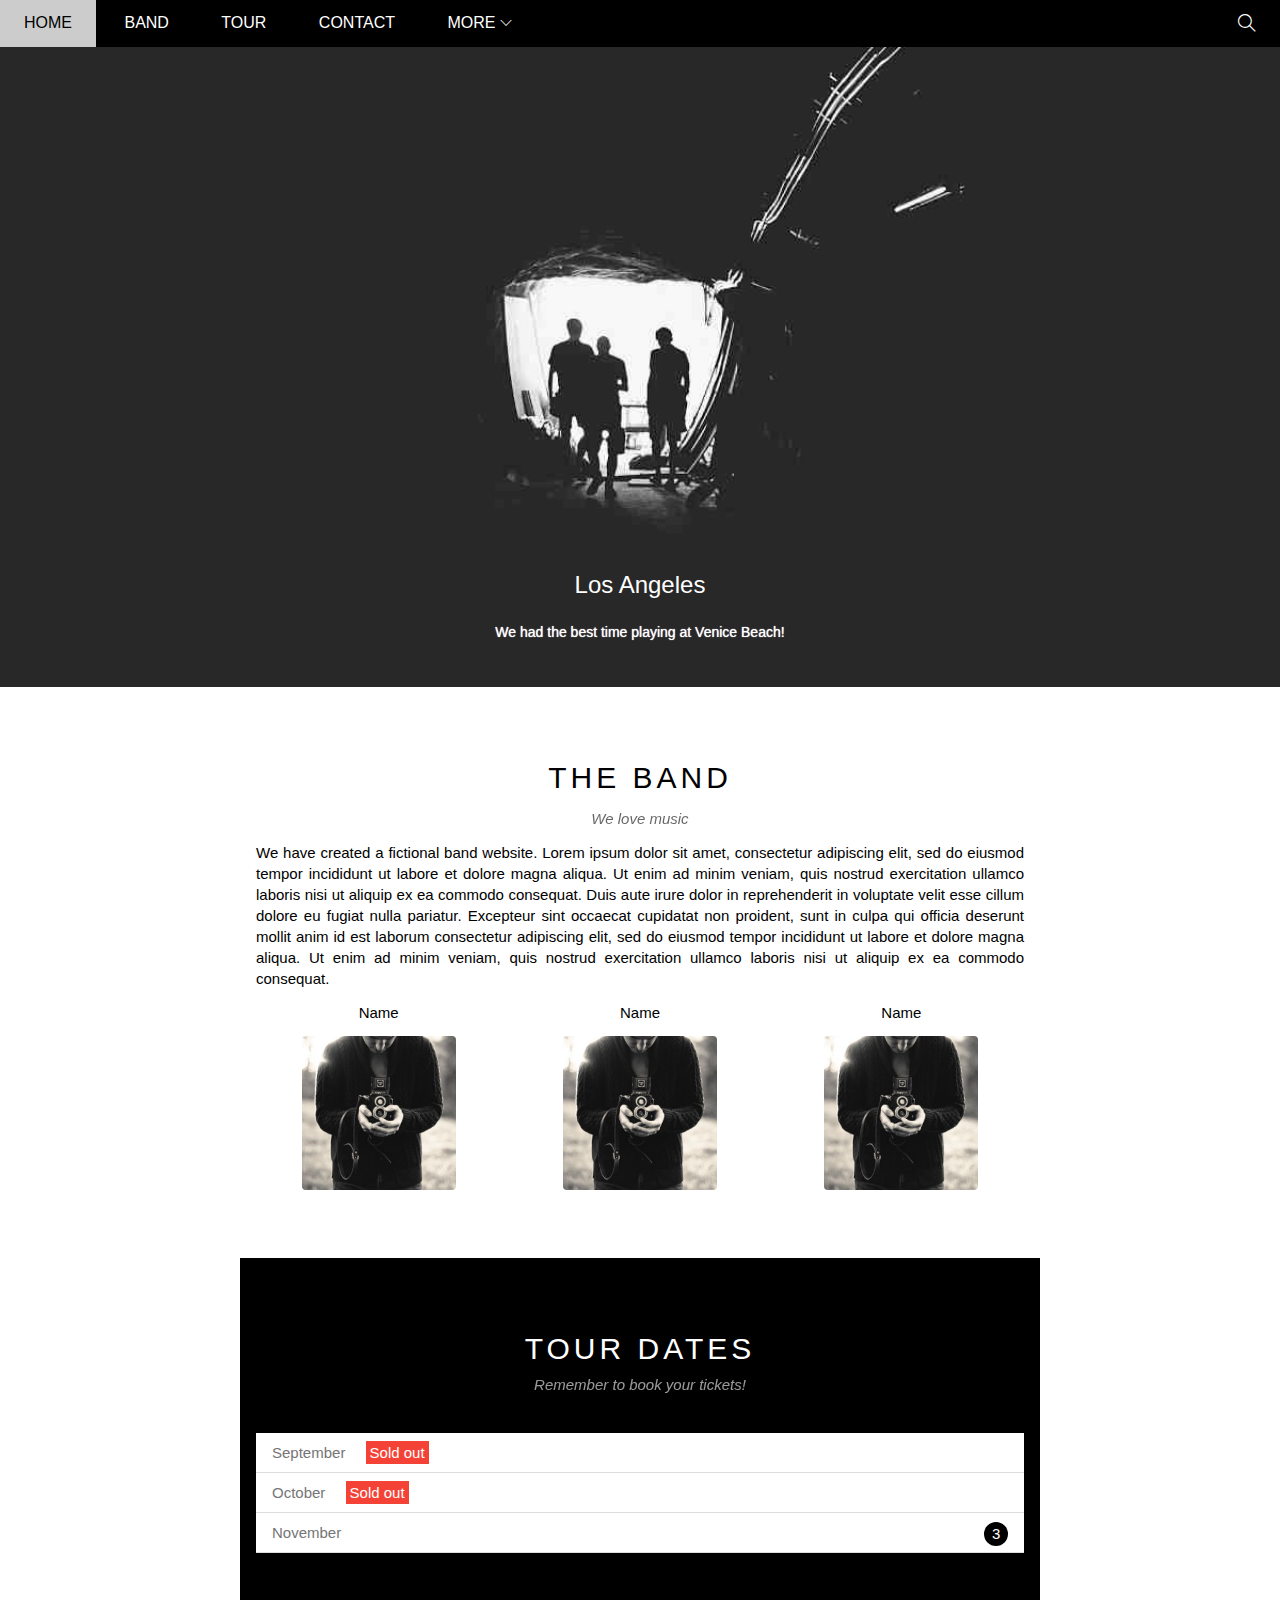
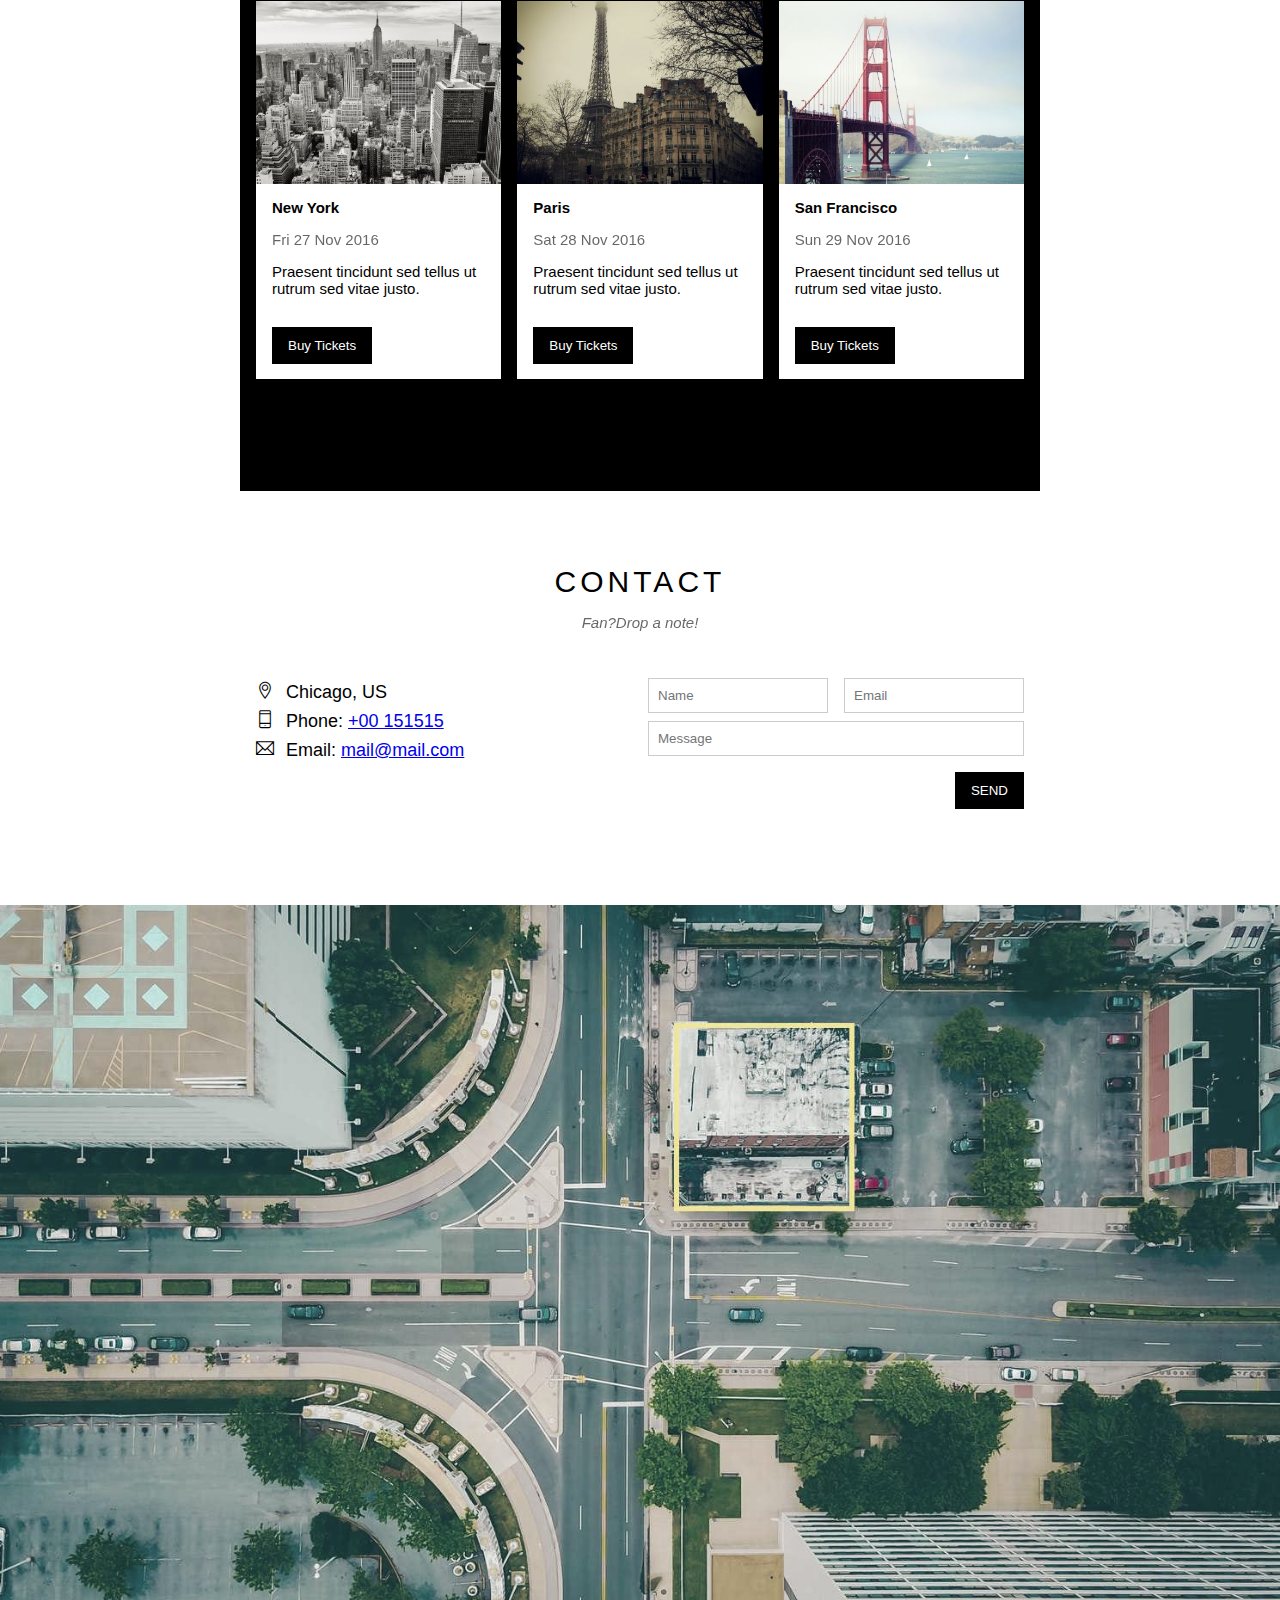
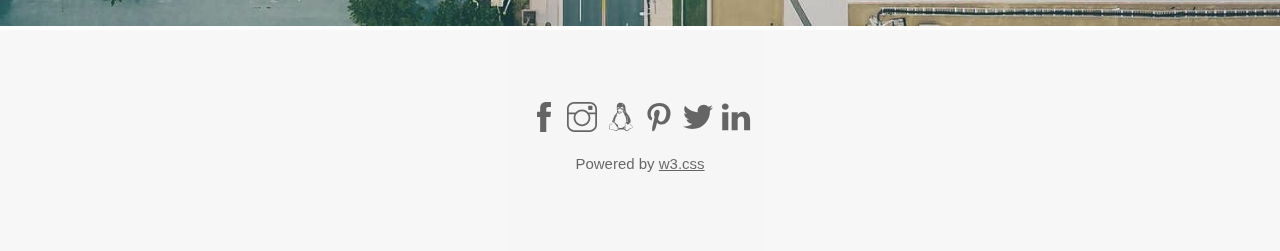
<file: index.html>
<!DOCTYPE html>
<html lang="en">
<head>
    <meta charset="UTF-8">
    <meta name="viewport" content="width=device-width, initial-scale=1.0">
    <title>The band</title>
    
    <link rel="icon" href="./assets/img/iconweb.png" type="image/x-icon" />
    <link rel="stylesheet" href="./assets/css/style.css">
    <link rel="stylesheet" href="./assets/css/responsive.css">
    <link rel="stylesheet" href="./assets/font/themify-icons/themify-icons.css">
</head>
<body>
    <div id="main">
        <div id="header">
            <!-- BEGIN NAV -->
            <ul id="nav">
                <li><a href="#">Home</a></li>
                <li><a href="#band">Band</a></li>
                <li><a href="#tour">Tour</a></li>
                <li><a href="#contact">Contact</a></li>
                <li>
                    <a href="#">
                            More <!-- mũi tên cạnh more nên để đây  -->
                        <i class="ti-angle-down"></i>    
                    </a>
                    <ul id="subnav">
                        <li><a href="#">Merchandise</a></li>
                        <li><a href="#">Extras</a></li>
                        <li><a href="#">Media</a></li>
                    </ul>
                </li>
            </ul>
            <!-- END NAV -->

            <!-- MOBILE MENU BUTTON -->
                <div class="mobile-menu-search">
                    <i id="mobile-menu" class="ti-menu"></i>
                </div>

            <!-- SEARCH BUTTON -->
                <div class="search-btn">
                    <i class="ti-search"></i>
                </div>

                


        </div>
        
        <div id="slider">
            <div class="text-content">
                <h2 class="text-heading">Los Angeles</h2>
                <div class="text-des">We had the best time playing at Venice Beach!</div>
            </div>

        </div>

        <div id="content">
            <!-- ABOUT SECTION -->
            <div id="band" class="content-section">
                <h2 class="section-heading">THE BAND</h2>
                <p class="magin15 section-subheading">We love music</p>
                <p class="magin15 about-text">We have created a fictional band website. Lorem ipsum dolor sit amet, consectetur adipiscing elit, sed do eiusmod tempor incididunt ut labore et dolore magna aliqua. Ut enim ad minim veniam, quis nostrud exercitation ullamco laboris nisi ut aliquip ex ea commodo consequat. Duis aute irure dolor in reprehenderit in voluptate velit esse cillum dolore eu fugiat nulla pariatur. Excepteur sint occaecat cupidatat non proident, sunt in culpa qui officia deserunt mollit anim id est laborum consectetur adipiscing elit, sed do eiusmod tempor incididunt ut labore et dolore magna aliqua. Ut enim ad minim veniam, quis nostrud exercitation ullamco laboris nisi ut aliquip ex ea commodo consequat.</p>

                <!-- member list -->
                <div class="row members-list">
                    <!-- member 1 -->
                    <div class="col col-third s-col-full text-center">
                        <p class="member-name">Name</p>  
                        <img src="./assets/img/band/member1.jpg" alt="" class="member-img">                     
                    </div>
                    <!-- member 2 -->
                    <div class="col col-third s-col-full text-center">
                        <p class="member-name">Name</p>  
                        <img src="./assets/img/band/member1.jpg" alt="" class="member-img">                     
                    </div>
                    <!-- member 3 -->
                    <div class="col col-third s-col-full text-center">
                        <p class="member-name">Name</p>  
                        <img src="./assets/img/band/member1.jpg" alt="" class="member-img">                     
                    </div>
                </div>
            </div>

            <!-- TOUR SECTION -->
            <div id="tour" class="tour-section"> <!-- SỬA -->
                <div class="tour-content-section">
                    <h2 class="section-heading text-while">TOUR DATES</h2>
                    <p class="section-subheading text-while">Remember to book your tickets!</p>
                    <!-- Tickets -->
                    <ul class="tickets-list">
                        <li>September <span class="sold-out">Sold out</span></li>
                        <li>October  <span class="sold-out">Sold out</span></li>
                        <li>November <span class="quantily">3</span></li>
                    </ul>
                    <!-- Place -->
                    <div class="row places-list">
                        <!-- PLACE 1 -->
                        <div class="col col-third s-col-full magin-top16 ">
                        <img src="./assets/img/place/place1.jpg" alt="New York" class="place-img">
                            <div class="text-font-size place-body">
                                <h3 class="text-font-size magin15 place-heading">New York</h3>
                                <p class="text-opacity magin15 place-time">Fri 27 Nov 2016</p>
                                <p class="place-desc magin15">Praesent tincidunt sed tellus ut rutrum sed vitae justo.</p>
                                <button class="btn magin15 js-buy-ticket">Buy Tickets</button>
                            </div>
                        </div>
                        <!-- PLACE 2 -->
                        <div class="col col-third s-col-full magin-top16">
                            <img src="./assets/img/place/place2.jpg" alt="Paris" class="place-img">
                                <div class="text-font-size place-body">
                                    <h3 class="text-font-size magin15 place-heading ">Paris</h3>
                                    <p class="text-opacity magin15 place-time">Sat 28 Nov 2016</p>
                                    <p class="place-desc magin15">Praesent tincidunt sed tellus ut rutrum sed vitae justo.</p>
                                    <button class="btn magin15 js-buy-ticket">Buy Tickets</button>
                                </div>
                        </div>
                        <!-- PLACE 3 -->
                        <div class="col col-third s-col-full magin-top16">
                            <img src="./assets/img/place/place3.jpg" alt="San Francisco" class="place-img">
                                <div class="text-font-size place-body">
                                    <h3 class="text-font-size magin15 place-heading">San Francisco</h3>
                                    <p class="text-opacity magin15 place-time">Sun 29 Nov 2016</p>
                                    <p class="place-desc magin15">Praesent tincidunt sed tellus ut rutrum sed vitae justo.</p>
                                    <button class="btn magin15 js-buy-ticket">Buy Tickets</button>
                                </div>
                                
                        </div>
                    </div>
                </div>

            </div>

            <div id="contact" class="content-section">
                <h2 class="section-heading">CONTACT</h2>
                <p class="magin15 section-subheading">Fan?Drop a note!</p>

                <div class="row contact-content">

                    <div class="col col-second s-col-full contact-info">
                        <p><i class="ti-location-pin"></i>Chicago, US</p>
                        <p><i class="ti-mobile"></i>Phone: <a href="tel:+00 151515">+00 151515</a></p>
                        <p><i class="ti-email"></i>Email: <a href="mailto:mail@mail.com">mail@mail.com</a></p>
                    </div>

                    <div class="col col-second s-col-full contact-form">
                        <form action="">
                            <div class="row">
                                <div class="col col-second s-col-full">
                                    <input type="text" name="" placeholder="Name" required id="" class="form-control">
                                </div>
                                <div class="col col-second s-margin-8 s-col-full">
                                    <input type="email" name="" placeholder="Email" required id="" class="form-control">
                                </div>
                                
                            </div>
                            <div class="row magin-top8">
                                <div class="col col-full">
                                    <input type="text" name="" placeholder="Message" required id="" class="form-control">
                                </div>
                            </div>
                            <input class="magin-top16 btn float-right s-full-width" type="submit" value="SEND">
                        </form>
                    </div>
                    
                </div>
                
            </div>
            
        </div>

        <img src="./assets/img/place/place4.jpg" alt="Map" class="map-content col-full">

        <div id="footer">            
            
                <div class="icon-footer">
                    <i class="ti-facebook row"></i>
                    <i class="ti-instagram row"></i>
                    <i class="ti-linux row"></i>
                    <i class="ti-pinterest row"></i>
                    <i class="ti-twitter-alt row"></i>
                    <i class="ti-linkedin row"></i>
                </div>
                <p class="text-footer"> Powered by
                    <a href="">w3.css</a>
                </p>
        </div>
    </div>

    <div class="modal js-modal">
        <div class="modal-container js-modal-container">
            <!-- close X -->
            <div class="modal-close js-modal-close">
                <i class="ti-close"></i>
            </div>
            <!-- bag -->
            <header class="modal-header">
                <i class="ti-bag"></i>Tickets
            </header>
            <!-- BODY -->
            <div class="modal-body">
                <div class="modal-quantity">
                    <i class="magin15 ti-shopping-cart-full">Tickets, $15 per person</i>
                    <input type="text" class="modal-input" placeholder="How many?">
                </div>

                <div class="modal-quantity">
                    <i class="magin15 user ti-user">Send to</i>
                    <input type="email" class="modal-input" placeholder="Enter email...">
                </div>

                <button id="buy-tickets"> Pay 
                    <i class="ti-check"></i>
                </button>

                <!-- FOOTER -->
            <!-- <footer class="modal-footer"> -->
                <p class="modal-help">Need <a href="">helps</a></p>
                
            <!-- </footer> -->
            <button class="closed js-modal-closed">Close</button>
                <!-- <div class="modal-closed js-modal-close ">
                    <a class="closed">Close</a>
                </div> -->

            </div>
        </div>
    </div>

    <script>
        const buyBtns =document.querySelectorAll('.js-buy-ticket')
        const modalcontainer=document.querySelector('.js-modal-container')
        const modal=document.querySelector('.js-modal');
        const modalclose=document.querySelector('.js-modal-close')
        const modalclosed=document.querySelector('.js-modal-closed')
        //hàm hiện thỉ modal mua vé: thêm class open vào modal
        function showBuyTicket(){
            modal.classList.add('open')
        }
        //hàm ẩn: nguyên lí hoạt động gỡ bỏ class open của modal
        function closeBuyTicket(){
            modal.classList.remove('open')
        }
        //lặp qua từng ohaanf tử của thẻ bottom và nghe hành vi click
        for(const buyBtn of buyBtns){
            buyBtn.addEventListener('click', showBuyTicket )
        }
        //nghe hanhd vi click vào buttom
        modalclose.addEventListener('click',closeBuyTicket)
        modalclosed.addEventListener('click',closeBuyTicket)
        modal.addEventListener('click',closeBuyTicket)

        modalcontainer.addEventListener('click',function(event) {
            event.stopPropagation(); //ngừng từ modalcontainer
        })
    </script>


    <script>
        var header=document.getElementById('header');
        var mobileMenu=document.getElementById('mobile-menu');
        var headerHeight=header.clientHeight; //clientHeight là chiều cao của header
        // console.log(mobileMenu);
        mobileMenu.onclick = function(){
            var isClosed=header.clientHeight === headerHeight;
            if(isClosed){
                header.style.height = 'auto';
            }else {
                header.style.height = null;
            }
        }
        
        //tự động đóng khi chọn menu
        var menuItems=document.querySelectorAll('#nav li a[href*="#"]');
        for(var i=0;i<menuItems.length;i++){
            var menuItem = menuItems[i];
            menuItem.onclick=function(){
                header.style.height = null;
            }
        }


        
    </script>

</body>
</html>
</file>
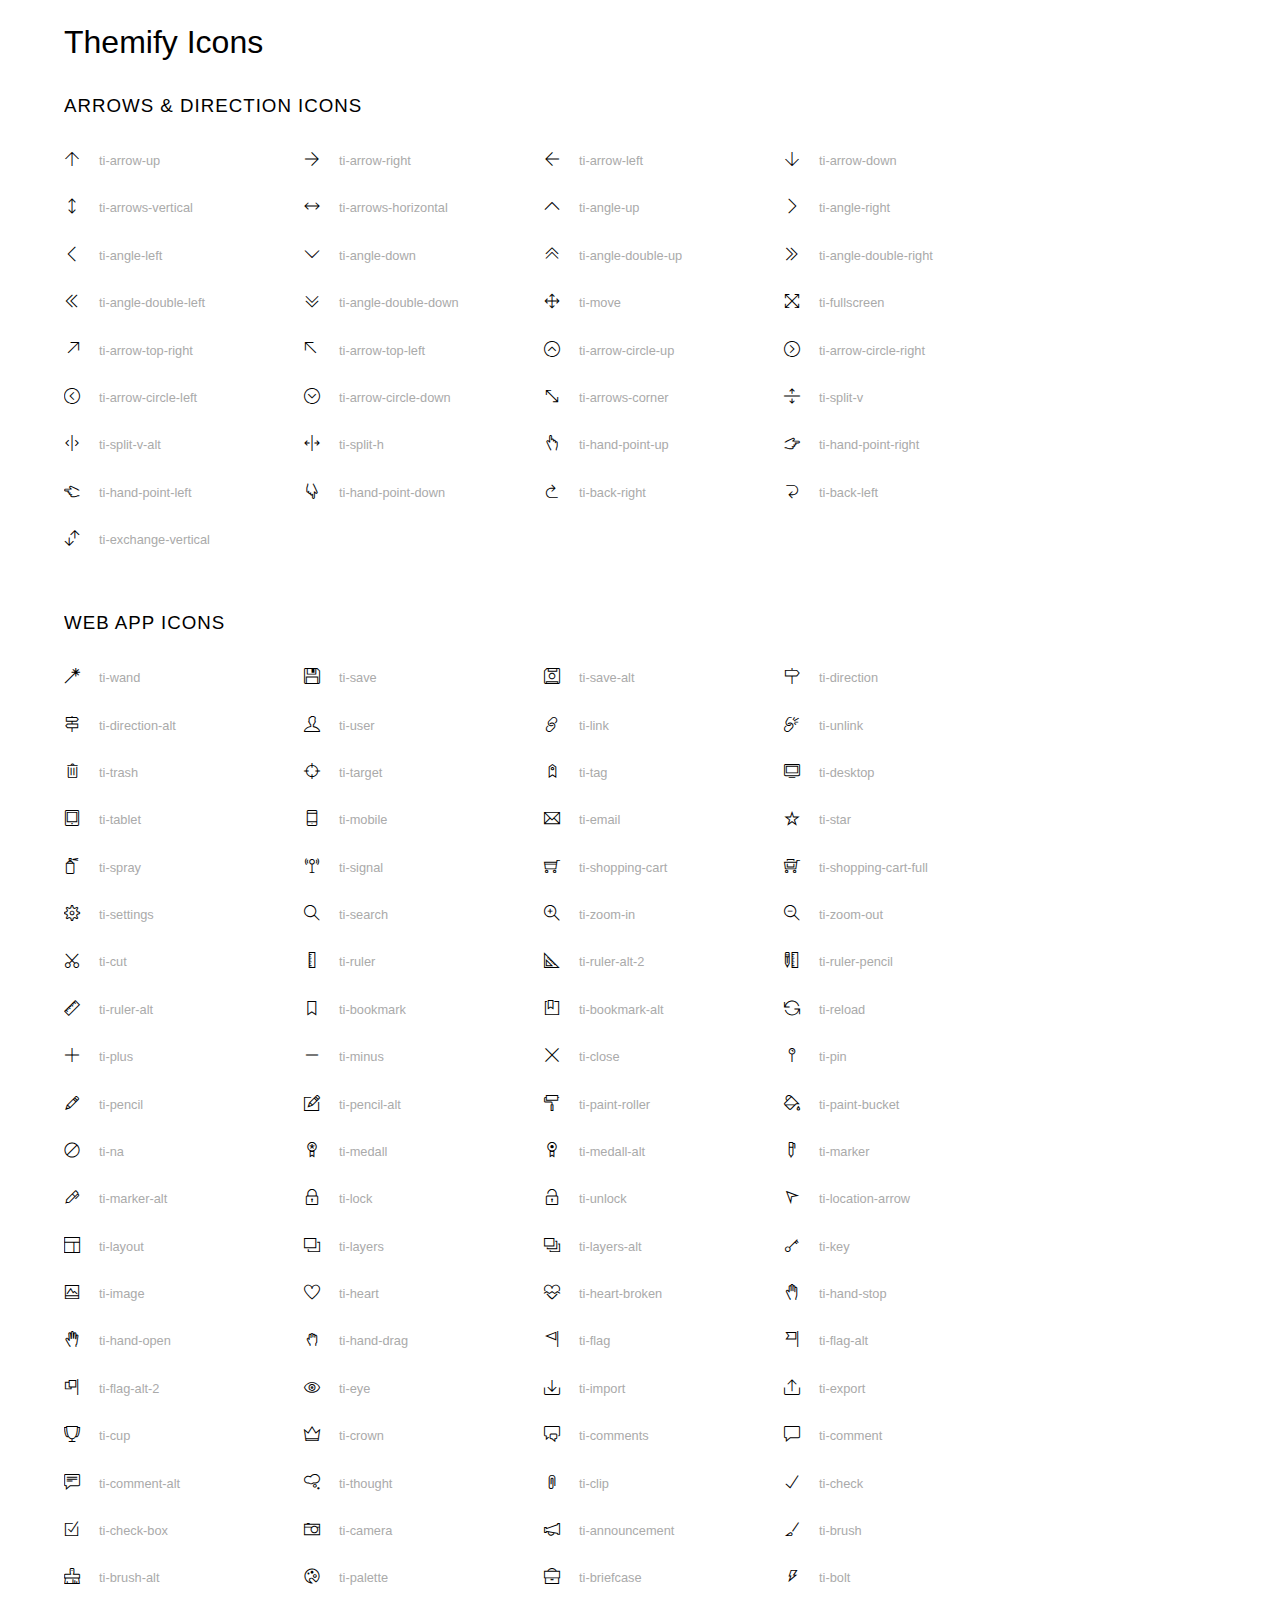
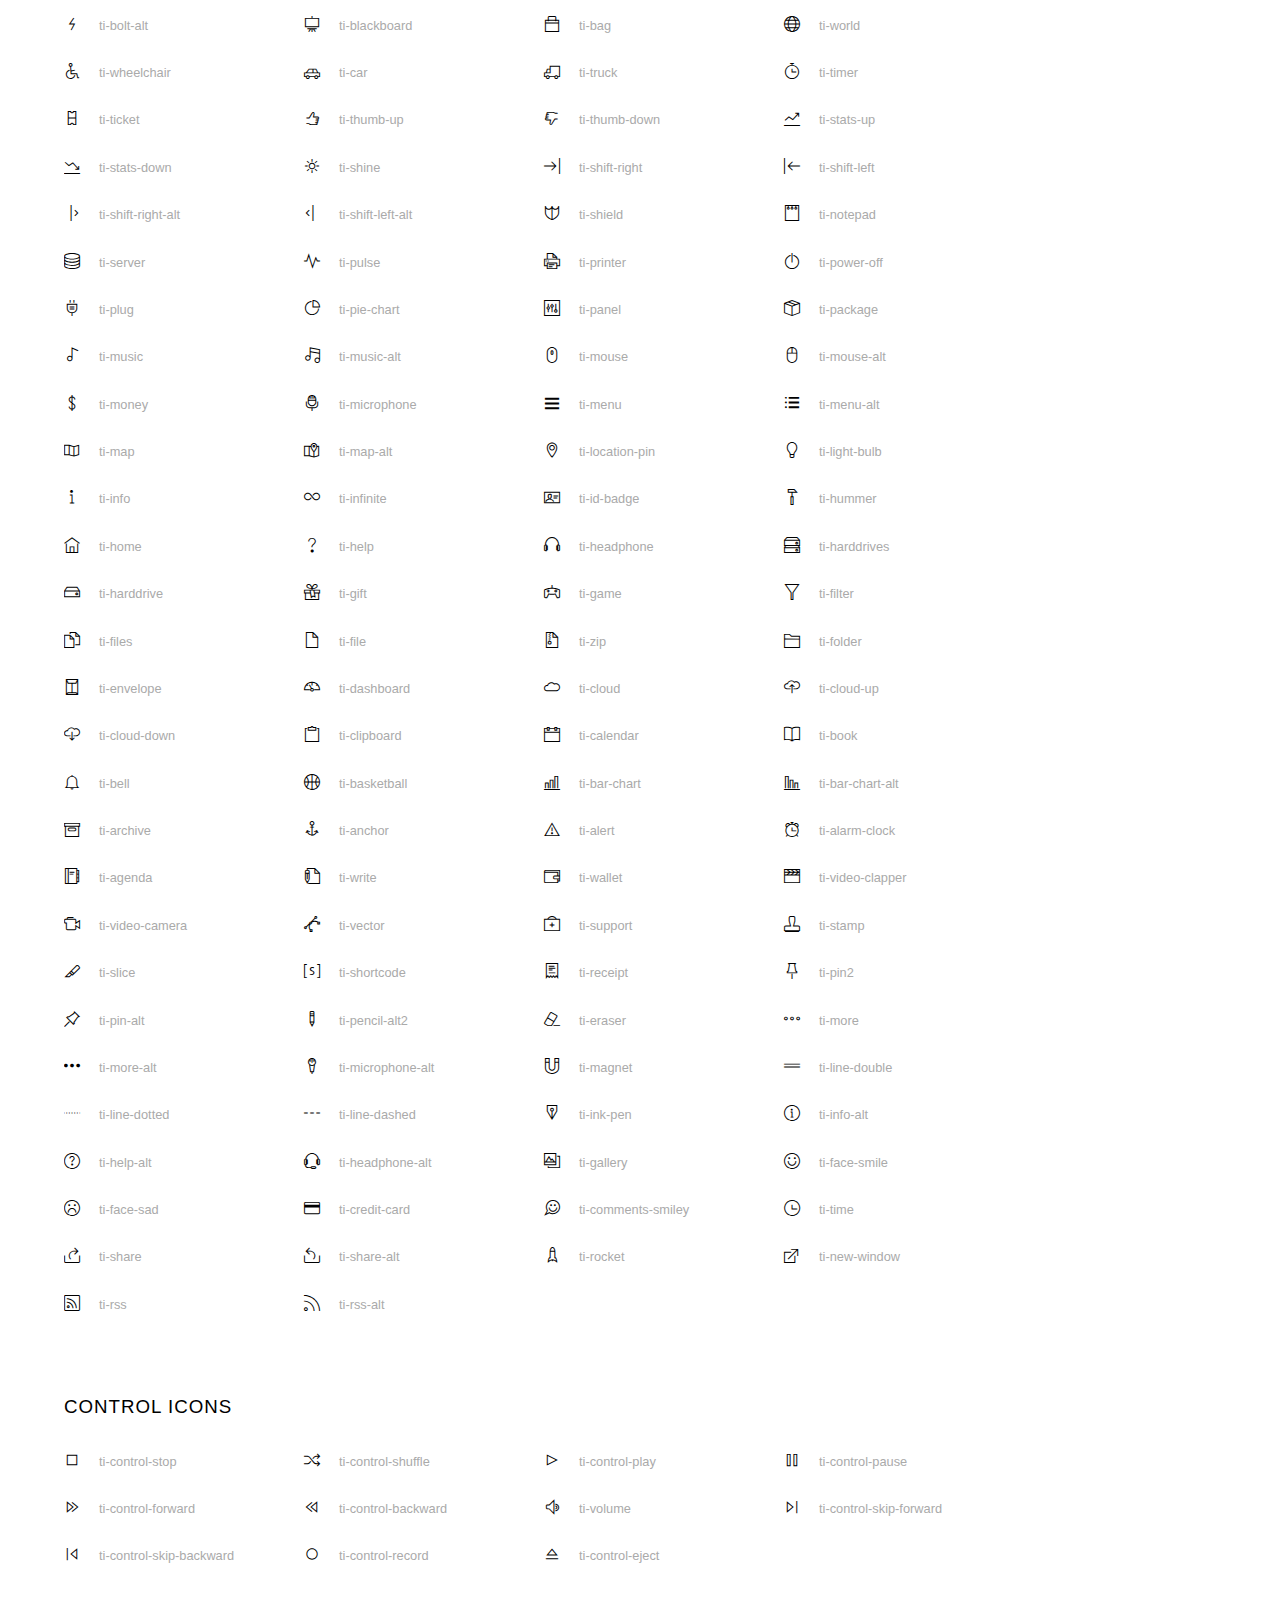
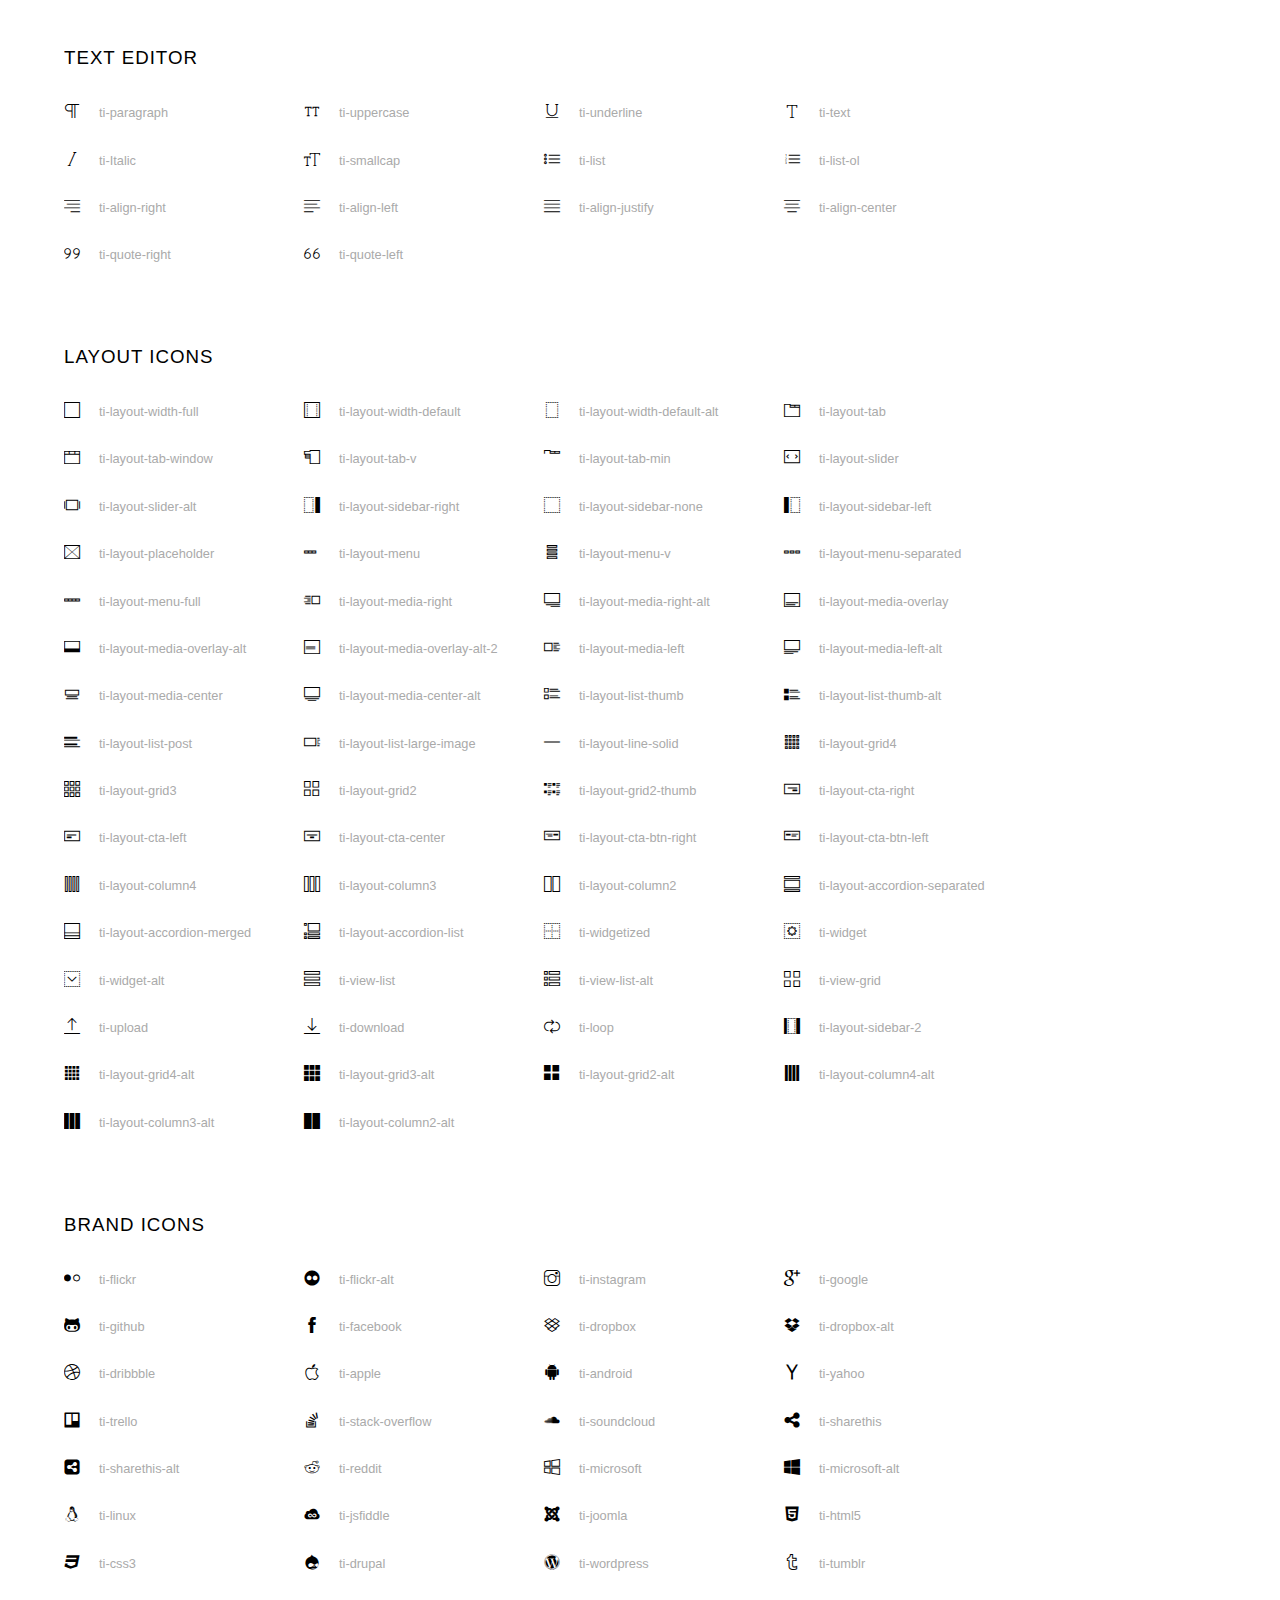
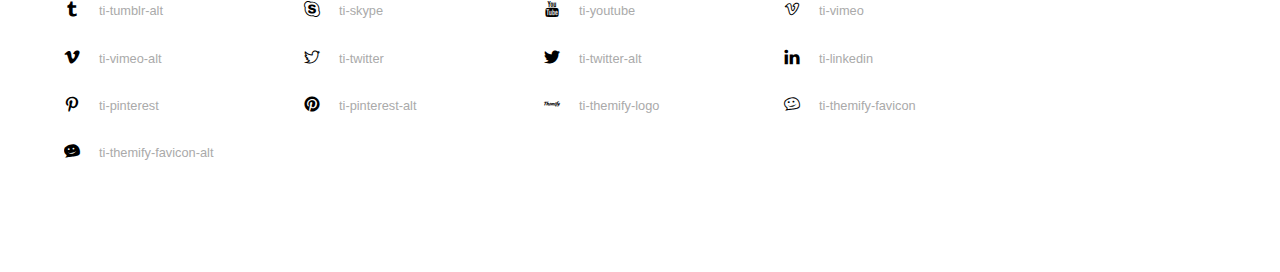
<file: assets/font/themify-icons/index.html>
<!doctype html>
<html>
<head>
	<meta charset="utf-8">
	<title>Themify Icon Font</title>
	<meta name="viewport" content="width=device-width">
	<link rel="stylesheet" href="demo-files/demo.css">
	<link rel="stylesheet" href="themify-icons.css">
	<!--[if lt IE 8]><!-->
	<link rel="stylesheet" href="ie7/ie7.css">
	<!--<![endif]-->
</head>
<body>
	<h1>Themify Icons</h1>

	<div class="icon-section">

		<div class="icon-section">
			<h3>Arrows &amp; Direction Icons </h3>

			<div class="icon-container">
				<span class="ti-arrow-up"></span><span class="icon-name"> ti-arrow-up</span>
			</div>
			<div class="icon-container">
				<span class="ti-arrow-right"></span><span class="icon-name"> ti-arrow-right</span>
			</div>
			<div class="icon-container">
				<span class="ti-arrow-left"></span><span class="icon-name"> ti-arrow-left</span>
			</div>
			<div class="icon-container">
				<span class="ti-arrow-down"></span><span class="icon-name"> ti-arrow-down</span>
			</div>
			<div class="icon-container">
				<span class="ti-arrows-vertical"></span><span class="icon-name"> ti-arrows-vertical</span>
			</div>
			<div class="icon-container">
				<span class="ti-arrows-horizontal"></span><span class="icon-name"> ti-arrows-horizontal</span>
			</div>
			<div class="icon-container">
				<span class="ti-angle-up"></span><span class="icon-name"> ti-angle-up</span>
			</div>
			<div class="icon-container">
				<span class="ti-angle-right"></span><span class="icon-name"> ti-angle-right</span>
			</div>
			<div class="icon-container">
				<span class="ti-angle-left"></span><span class="icon-name"> ti-angle-left</span>
			</div>
			<div class="icon-container">
				<span class="ti-angle-down"></span><span class="icon-name"> ti-angle-down</span>
			</div>	
			<div class="icon-container">
				<span class="ti-angle-double-up"></span><span class="icon-name"> ti-angle-double-up</span>
			</div>
			<div class="icon-container">
				<span class="ti-angle-double-right"></span><span class="icon-name"> ti-angle-double-right</span>
			</div>
			<div class="icon-container">
				<span class="ti-angle-double-left"></span><span class="icon-name"> ti-angle-double-left</span>
			</div>
			<div class="icon-container">
				<span class="ti-angle-double-down"></span><span class="icon-name"> ti-angle-double-down</span>
			</div>					
			<div class="icon-container">
				<span class="ti-move"></span><span class="icon-name"> ti-move</span>
			</div>
			<div class="icon-container">
				<span class="ti-fullscreen"></span><span class="icon-name"> ti-fullscreen</span>
			</div>
			<div class="icon-container">
				<span class="ti-arrow-top-right"></span><span class="icon-name"> ti-arrow-top-right</span>
			</div>
			<div class="icon-container">
				<span class="ti-arrow-top-left"></span><span class="icon-name"> ti-arrow-top-left</span>
			</div>
			<div class="icon-container">
				<span class="ti-arrow-circle-up"></span><span class="icon-name"> ti-arrow-circle-up</span>
			</div>
			<div class="icon-container">
				<span class="ti-arrow-circle-right"></span><span class="icon-name"> ti-arrow-circle-right</span>
			</div>
			<div class="icon-container">
				<span class="ti-arrow-circle-left"></span><span class="icon-name"> ti-arrow-circle-left</span>
			</div>
			<div class="icon-container">
				<span class="ti-arrow-circle-down"></span><span class="icon-name"> ti-arrow-circle-down</span>
			</div>
			<div class="icon-container">
				<span class="ti-arrows-corner"></span><span class="icon-name"> ti-arrows-corner</span>
			</div>
			<div class="icon-container">
				<span class="ti-split-v"></span><span class="icon-name"> ti-split-v</span>
			</div>

			<div class="icon-container">
				<span class="ti-split-v-alt"></span><span class="icon-name"> ti-split-v-alt</span>
			</div>
			<div class="icon-container">
				<span class="ti-split-h"></span><span class="icon-name"> ti-split-h</span>
			</div>
			<div class="icon-container">
				<span class="ti-hand-point-up"></span><span class="icon-name"> ti-hand-point-up</span>
			</div>
			<div class="icon-container">
				<span class="ti-hand-point-right"></span><span class="icon-name"> ti-hand-point-right</span>
			</div>
			<div class="icon-container">
				<span class="ti-hand-point-left"></span><span class="icon-name"> ti-hand-point-left</span>
			</div>
			<div class="icon-container">
				<span class="ti-hand-point-down"></span><span class="icon-name"> ti-hand-point-down</span>
			</div>
			<div class="icon-container">
				<span class="ti-back-right"></span><span class="icon-name"> ti-back-right</span>
			</div>
			<div class="icon-container">
				<span class="ti-back-left"></span><span class="icon-name"> ti-back-left</span>
			</div>
			<div class="icon-container">
				<span class="ti-exchange-vertical"></span><span class="icon-name"> ti-exchange-vertical</span>
			</div>

		</div> <!-- Arrows Icons -->



		<h3>Web App Icons</h3>
		
		<div class="icon-section">

			<div class="icon-container">
				<span class="ti-wand"></span><span class="icon-name"> ti-wand</span>
			</div>
			<div class="icon-container">
				<span class="ti-save"></span><span class="icon-name"> ti-save</span>
			</div>
			<div class="icon-container">
				<span class="ti-save-alt"></span><span class="icon-name"> ti-save-alt</span>
			</div>

			<div class="icon-container">
				<span class="ti-direction"></span><span class="icon-name"> ti-direction</span>
			</div>
			<div class="icon-container">
				<span class="ti-direction-alt"></span><span class="icon-name"> ti-direction-alt</span>
			</div>
			<div class="icon-container">
				<span class="ti-user"></span><span class="icon-name"> ti-user</span>
			</div>
			<div class="icon-container">
				<span class="ti-link"></span><span class="icon-name"> ti-link</span>
			</div>
			<div class="icon-container">
				<span class="ti-unlink"></span><span class="icon-name"> ti-unlink</span>
			</div>
			<div class="icon-container">
				<span class="ti-trash"></span><span class="icon-name"> ti-trash</span>
			</div>
			<div class="icon-container">
				<span class="ti-target"></span><span class="icon-name"> ti-target</span>
			</div>
			<div class="icon-container">
				<span class="ti-tag"></span><span class="icon-name"> ti-tag</span>
			</div>
			<div class="icon-container">
				<span class="ti-desktop"></span><span class="icon-name"> ti-desktop</span>
			</div>
			<div class="icon-container">
				<span class="ti-tablet"></span><span class="icon-name"> ti-tablet</span>
			</div>
			<div class="icon-container">
				<span class="ti-mobile"></span><span class="icon-name"> ti-mobile</span>
			</div>
			<div class="icon-container">
				<span class="ti-email"></span><span class="icon-name"> ti-email</span>
			</div>	
			<div class="icon-container">
				<span class="ti-star"></span><span class="icon-name"> ti-star</span>
			</div>
			<div class="icon-container">
				<span class="ti-spray"></span><span class="icon-name"> ti-spray</span>
			</div>
			<div class="icon-container">
				<span class="ti-signal"></span><span class="icon-name"> ti-signal</span>
			</div>
			<div class="icon-container">
				<span class="ti-shopping-cart"></span><span class="icon-name"> ti-shopping-cart</span>
			</div>
			<div class="icon-container">
				<span class="ti-shopping-cart-full"></span><span class="icon-name"> ti-shopping-cart-full</span>
			</div>
			<div class="icon-container">
				<span class="ti-settings"></span><span class="icon-name"> ti-settings</span>
			</div>
			<div class="icon-container">
				<span class="ti-search"></span><span class="icon-name"> ti-search</span>
			</div>
			<div class="icon-container">
				<span class="ti-zoom-in"></span><span class="icon-name"> ti-zoom-in</span>
			</div>
			<div class="icon-container">
				<span class="ti-zoom-out"></span><span class="icon-name"> ti-zoom-out</span>
			</div>
			<div class="icon-container">
				<span class="ti-cut"></span><span class="icon-name"> ti-cut</span>
			</div>
			<div class="icon-container">
				<span class="ti-ruler"></span><span class="icon-name"> ti-ruler</span>
			</div>
			<div class="icon-container">
				<span class="ti-ruler-alt-2"></span><span class="icon-name"> ti-ruler-alt-2</span>
			</div>			
			<div class="icon-container">
				<span class="ti-ruler-pencil"></span><span class="icon-name"> ti-ruler-pencil</span>
			</div>
			<div class="icon-container">
				<span class="ti-ruler-alt"></span><span class="icon-name"> ti-ruler-alt</span>
			</div>
			<div class="icon-container">
				<span class="ti-bookmark"></span><span class="icon-name"> ti-bookmark</span>
			</div>
			<div class="icon-container">
				<span class="ti-bookmark-alt"></span><span class="icon-name"> ti-bookmark-alt</span>
			</div>
			<div class="icon-container">
				<span class="ti-reload"></span><span class="icon-name"> ti-reload</span>
			</div>
			<div class="icon-container">
				<span class="ti-plus"></span><span class="icon-name"> ti-plus</span>
			</div>
			<div class="icon-container">
				<span class="ti-minus"></span><span class="icon-name"> ti-minus</span>
			</div>
			<div class="icon-container">
				<span class="ti-close"></span><span class="icon-name"> ti-close</span>
			</div>			
			<div class="icon-container">
				<span class="ti-pin"></span><span class="icon-name"> ti-pin</span>
			</div>
			<div class="icon-container">
				<span class="ti-pencil"></span><span class="icon-name"> ti-pencil</span>
			</div>
					
		  	<div class="icon-container">
				<span class="ti-pencil-alt"></span><span class="icon-name"> ti-pencil-alt</span>
			</div>
			<div class="icon-container">
				<span class="ti-paint-roller"></span><span class="icon-name"> ti-paint-roller</span>
			</div>
			<div class="icon-container">
				<span class="ti-paint-bucket"></span><span class="icon-name"> ti-paint-bucket</span>
			</div>
			<div class="icon-container">
				<span class="ti-na"></span><span class="icon-name"> ti-na</span>
			</div>
			<div class="icon-container">
				<span class="ti-medall"></span><span class="icon-name"> ti-medall</span>
			</div>
			<div class="icon-container">
				<span class="ti-medall-alt"></span><span class="icon-name"> ti-medall-alt</span>
			</div>
			<div class="icon-container">
				<span class="ti-marker"></span><span class="icon-name"> ti-marker</span>
			</div>
			<div class="icon-container">
				<span class="ti-marker-alt"></span><span class="icon-name"> ti-marker-alt</span>
			</div>

			<div class="icon-container">
				<span class="ti-lock"></span><span class="icon-name"> ti-lock</span>
			</div>
			<div class="icon-container">
				<span class="ti-unlock"></span><span class="icon-name"> ti-unlock</span>
			</div>
			<div class="icon-container">
				<span class="ti-location-arrow"></span><span class="icon-name"> ti-location-arrow</span>
			</div>
			<div class="icon-container">
				<span class="ti-layout"></span><span class="icon-name"> ti-layout</span>
			</div>
			<div class="icon-container">
				<span class="ti-layers"></span><span class="icon-name"> ti-layers</span>
			</div>
			<div class="icon-container">
				<span class="ti-layers-alt"></span><span class="icon-name"> ti-layers-alt</span>
			</div>
			<div class="icon-container">
				<span class="ti-key"></span><span class="icon-name"> ti-key</span>
			</div>
			<div class="icon-container">
				<span class="ti-image"></span><span class="icon-name"> ti-image</span>
			</div>
			<div class="icon-container">
				<span class="ti-heart"></span><span class="icon-name"> ti-heart</span>
			</div>
			<div class="icon-container">
				<span class="ti-heart-broken"></span><span class="icon-name"> ti-heart-broken</span>
			</div>
			<div class="icon-container">
				<span class="ti-hand-stop"></span><span class="icon-name"> ti-hand-stop</span>
			</div>
			<div class="icon-container">
				<span class="ti-hand-open"></span><span class="icon-name"> ti-hand-open</span>
			</div>
			<div class="icon-container">
				<span class="ti-hand-drag"></span><span class="icon-name"> ti-hand-drag</span>
			</div>
			<div class="icon-container">
				<span class="ti-flag"></span><span class="icon-name"> ti-flag</span>
			</div>
			<div class="icon-container">
				<span class="ti-flag-alt"></span><span class="icon-name"> ti-flag-alt</span>
			</div>
			<div class="icon-container">
				<span class="ti-flag-alt-2"></span><span class="icon-name"> ti-flag-alt-2</span>
			</div>
			<div class="icon-container">
				<span class="ti-eye"></span><span class="icon-name"> ti-eye</span>
			</div>
			<div class="icon-container">
				<span class="ti-import"></span><span class="icon-name"> ti-import</span>
			</div>			
			<div class="icon-container">
				<span class="ti-export"></span><span class="icon-name"> ti-export</span>
			</div>
			<div class="icon-container">
				<span class="ti-cup"></span><span class="icon-name"> ti-cup</span>
			</div>
			<div class="icon-container">
				<span class="ti-crown"></span><span class="icon-name"> ti-crown</span>
			</div>
			<div class="icon-container">
				<span class="ti-comments"></span><span class="icon-name"> ti-comments</span>
			</div>
			<div class="icon-container">
				<span class="ti-comment"></span><span class="icon-name"> ti-comment</span>
			</div>
			<div class="icon-container">
				<span class="ti-comment-alt"></span><span class="icon-name"> ti-comment-alt</span>
			</div>
			<div class="icon-container">
				<span class="ti-thought"></span><span class="icon-name"> ti-thought</span>
			</div>			
			<div class="icon-container">
				<span class="ti-clip"></span><span class="icon-name"> ti-clip</span>
			</div>

			<div class="icon-container">
				<span class="ti-check"></span><span class="icon-name"> ti-check</span>
			</div>
			<div class="icon-container">
				<span class="ti-check-box"></span><span class="icon-name"> ti-check-box</span>
			</div>
			<div class="icon-container">
				<span class="ti-camera"></span><span class="icon-name"> ti-camera</span>
			</div>
			<div class="icon-container">
				<span class="ti-announcement"></span><span class="icon-name"> ti-announcement</span>
			</div>
			<div class="icon-container">
				<span class="ti-brush"></span><span class="icon-name"> ti-brush</span>
			</div>
			<div class="icon-container">
				<span class="ti-brush-alt"></span><span class="icon-name"> ti-brush-alt</span>
			</div>
			<div class="icon-container">
				<span class="ti-palette"></span><span class="icon-name"> ti-palette</span>
			</div>			
			<div class="icon-container">
				<span class="ti-briefcase"></span><span class="icon-name"> ti-briefcase</span>
			</div>
			<div class="icon-container">
				<span class="ti-bolt"></span><span class="icon-name"> ti-bolt</span>
			</div>
			<div class="icon-container">
				<span class="ti-bolt-alt"></span><span class="icon-name"> ti-bolt-alt</span>
			</div>
			<div class="icon-container">
				<span class="ti-blackboard"></span><span class="icon-name"> ti-blackboard</span>
			</div>
			<div class="icon-container">
				<span class="ti-bag"></span><span class="icon-name"> ti-bag</span>
			</div>
			<div class="icon-container">
				<span class="ti-world"></span><span class="icon-name"> ti-world</span>
			</div>
			<div class="icon-container">
				<span class="ti-wheelchair"></span><span class="icon-name"> ti-wheelchair</span>
			</div>
			<div class="icon-container">
				<span class="ti-car"></span><span class="icon-name"> ti-car</span>
			</div>
			<div class="icon-container">
				<span class="ti-truck"></span><span class="icon-name"> ti-truck</span>
			</div>
			<div class="icon-container">
				<span class="ti-timer"></span><span class="icon-name"> ti-timer</span>
			</div>
			<div class="icon-container">
				<span class="ti-ticket"></span><span class="icon-name"> ti-ticket</span>
			</div>
			<div class="icon-container">
				<span class="ti-thumb-up"></span><span class="icon-name"> ti-thumb-up</span>
			</div>
			<div class="icon-container">
				<span class="ti-thumb-down"></span><span class="icon-name"> ti-thumb-down</span>
			</div>

			<div class="icon-container">
				<span class="ti-stats-up"></span><span class="icon-name"> ti-stats-up</span>
			</div>
			<div class="icon-container">
				<span class="ti-stats-down"></span><span class="icon-name"> ti-stats-down</span>
			</div>
			<div class="icon-container">
				<span class="ti-shine"></span><span class="icon-name"> ti-shine</span>
			</div>
			<div class="icon-container">
				<span class="ti-shift-right"></span><span class="icon-name"> ti-shift-right</span>
			</div>
			<div class="icon-container">
				<span class="ti-shift-left"></span><span class="icon-name"> ti-shift-left</span>
			</div>

			<div class="icon-container">
				<span class="ti-shift-right-alt"></span><span class="icon-name"> ti-shift-right-alt</span>
			</div>
			<div class="icon-container">
				<span class="ti-shift-left-alt"></span><span class="icon-name"> ti-shift-left-alt</span>
			</div>
			<div class="icon-container">
				<span class="ti-shield"></span><span class="icon-name"> ti-shield</span>
			</div>
			<div class="icon-container">
				<span class="ti-notepad"></span><span class="icon-name"> ti-notepad</span>
			</div>
			<div class="icon-container">
				<span class="ti-server"></span><span class="icon-name"> ti-server</span>
			</div>

			<div class="icon-container">
				<span class="ti-pulse"></span><span class="icon-name"> ti-pulse</span>
			</div>
			<div class="icon-container">
				<span class="ti-printer"></span><span class="icon-name"> ti-printer</span>
			</div>
			<div class="icon-container">
				<span class="ti-power-off"></span><span class="icon-name"> ti-power-off</span>
			</div>
			<div class="icon-container">
				<span class="ti-plug"></span><span class="icon-name"> ti-plug</span>
			</div>
			<div class="icon-container">
				<span class="ti-pie-chart"></span><span class="icon-name"> ti-pie-chart</span>
			</div>

			<div class="icon-container">
				<span class="ti-panel"></span><span class="icon-name"> ti-panel</span>
			</div>
			<div class="icon-container">
				<span class="ti-package"></span><span class="icon-name"> ti-package</span>
			</div>
			<div class="icon-container">
				<span class="ti-music"></span><span class="icon-name"> ti-music</span>
			</div>
			<div class="icon-container">
				<span class="ti-music-alt"></span><span class="icon-name"> ti-music-alt</span>
			</div>
			<div class="icon-container">
				<span class="ti-mouse"></span><span class="icon-name"> ti-mouse</span>
			</div>
			<div class="icon-container">
				<span class="ti-mouse-alt"></span><span class="icon-name"> ti-mouse-alt</span>
			</div>
			<div class="icon-container">
				<span class="ti-money"></span><span class="icon-name"> ti-money</span>
			</div>
			<div class="icon-container">
				<span class="ti-microphone"></span><span class="icon-name"> ti-microphone</span>
			</div>
			<div class="icon-container">
				<span class="ti-menu"></span><span class="icon-name"> ti-menu</span>
			</div>
			<div class="icon-container">
				<span class="ti-menu-alt"></span><span class="icon-name"> ti-menu-alt</span>
			</div>
			<div class="icon-container">
				<span class="ti-map"></span><span class="icon-name"> ti-map</span>
			</div>
			<div class="icon-container">
				<span class="ti-map-alt"></span><span class="icon-name"> ti-map-alt</span>
			</div>

			<div class="icon-container">
				<span class="ti-location-pin"></span><span class="icon-name"> ti-location-pin</span>
			</div>

			<div class="icon-container">
				<span class="ti-light-bulb"></span><span class="icon-name"> ti-light-bulb</span>
			</div>
			<div class="icon-container">
				<span class="ti-info"></span><span class="icon-name"> ti-info</span>
			</div>
			<div class="icon-container">
				<span class="ti-infinite"></span><span class="icon-name"> ti-infinite</span>
			</div>
			<div class="icon-container">
				<span class="ti-id-badge"></span><span class="icon-name"> ti-id-badge</span>
			</div>
			<div class="icon-container">
				<span class="ti-hummer"></span><span class="icon-name"> ti-hummer</span>
			</div>
			<div class="icon-container">
				<span class="ti-home"></span><span class="icon-name"> ti-home</span>
			</div>
			<div class="icon-container">
				<span class="ti-help"></span><span class="icon-name"> ti-help</span>
			</div>
			<div class="icon-container">
				<span class="ti-headphone"></span><span class="icon-name"> ti-headphone</span>
			</div>
			<div class="icon-container">
				<span class="ti-harddrives"></span><span class="icon-name"> ti-harddrives</span>
			</div>
			<div class="icon-container">
				<span class="ti-harddrive"></span><span class="icon-name"> ti-harddrive</span>
			</div>
			<div class="icon-container">
				<span class="ti-gift"></span><span class="icon-name"> ti-gift</span>
			</div>
			<div class="icon-container">
				<span class="ti-game"></span><span class="icon-name"> ti-game</span>
			</div>
			<div class="icon-container">
				<span class="ti-filter"></span><span class="icon-name"> ti-filter</span>
			</div>
			<div class="icon-container">
				<span class="ti-files"></span><span class="icon-name"> ti-files</span>
			</div>
			<div class="icon-container">
				<span class="ti-file"></span><span class="icon-name"> ti-file</span>
			</div>
			<div class="icon-container">
				<span class="ti-zip"></span><span class="icon-name"> ti-zip</span>
			</div>
			<div class="icon-container">
				<span class="ti-folder"></span><span class="icon-name"> ti-folder</span>
			</div>			
			<div class="icon-container">
				<span class="ti-envelope"></span><span class="icon-name"> ti-envelope</span>
			</div>


			<div class="icon-container">
				<span class="ti-dashboard"></span><span class="icon-name"> ti-dashboard</span>
			</div>
			<div class="icon-container">
				<span class="ti-cloud"></span><span class="icon-name"> ti-cloud</span>
			</div>
			<div class="icon-container">
				<span class="ti-cloud-up"></span><span class="icon-name"> ti-cloud-up</span>
			</div>
			<div class="icon-container">
				<span class="ti-cloud-down"></span><span class="icon-name"> ti-cloud-down</span>
			</div>
			<div class="icon-container">
				<span class="ti-clipboard"></span><span class="icon-name"> ti-clipboard</span>
			</div>
			<div class="icon-container">
				<span class="ti-calendar"></span><span class="icon-name"> ti-calendar</span>
			</div>
			<div class="icon-container">
				<span class="ti-book"></span><span class="icon-name"> ti-book</span>
			</div>
			<div class="icon-container">
				<span class="ti-bell"></span><span class="icon-name"> ti-bell</span>
			</div>
			<div class="icon-container">
				<span class="ti-basketball"></span><span class="icon-name"> ti-basketball</span>
			</div>
			<div class="icon-container">
				<span class="ti-bar-chart"></span><span class="icon-name"> ti-bar-chart</span>
			</div>
			<div class="icon-container">
				<span class="ti-bar-chart-alt"></span><span class="icon-name"> ti-bar-chart-alt</span>
			</div>


			<div class="icon-container">
				<span class="ti-archive"></span><span class="icon-name"> ti-archive</span>
			</div>
			<div class="icon-container">
				<span class="ti-anchor"></span><span class="icon-name"> ti-anchor</span>
			</div>

			<div class="icon-container">
				<span class="ti-alert"></span><span class="icon-name"> ti-alert</span>
			</div>
			<div class="icon-container">
				<span class="ti-alarm-clock"></span><span class="icon-name"> ti-alarm-clock</span>
			</div>
			<div class="icon-container">
				<span class="ti-agenda"></span><span class="icon-name"> ti-agenda</span>
			</div>
			<div class="icon-container">
				<span class="ti-write"></span><span class="icon-name"> ti-write</span>
			</div>

			<div class="icon-container">
				<span class="ti-wallet"></span><span class="icon-name"> ti-wallet</span>
			</div>
			<div class="icon-container">
				<span class="ti-video-clapper"></span><span class="icon-name"> ti-video-clapper</span>
			</div>
			<div class="icon-container">
				<span class="ti-video-camera"></span><span class="icon-name"> ti-video-camera</span>
			</div>
			<div class="icon-container">
				<span class="ti-vector"></span><span class="icon-name"> ti-vector</span>
			</div>

			<div class="icon-container">
				<span class="ti-support"></span><span class="icon-name"> ti-support</span>
			</div>
			<div class="icon-container">
				<span class="ti-stamp"></span><span class="icon-name"> ti-stamp</span>
			</div>
			<div class="icon-container">
				<span class="ti-slice"></span><span class="icon-name"> ti-slice</span>
			</div>
			<div class="icon-container">
				<span class="ti-shortcode"></span><span class="icon-name"> ti-shortcode</span>
			</div>
			<div class="icon-container">
				<span class="ti-receipt"></span><span class="icon-name"> ti-receipt</span>
			</div>
			<div class="icon-container">
				<span class="ti-pin2"></span><span class="icon-name"> ti-pin2</span>
			</div>
			<div class="icon-container">
				<span class="ti-pin-alt"></span><span class="icon-name"> ti-pin-alt</span>
			</div>
			<div class="icon-container">
				<span class="ti-pencil-alt2"></span><span class="icon-name"> ti-pencil-alt2</span>
			</div>
			<div class="icon-container">
				<span class="ti-eraser"></span><span class="icon-name"> ti-eraser</span>
			</div>			
			<div class="icon-container">
				<span class="ti-more"></span><span class="icon-name"> ti-more</span>
			</div>
			<div class="icon-container">
				<span class="ti-more-alt"></span><span class="icon-name"> ti-more-alt</span>
			</div>
			<div class="icon-container">
				<span class="ti-microphone-alt"></span><span class="icon-name"> ti-microphone-alt</span>
			</div>
			<div class="icon-container">
				<span class="ti-magnet"></span><span class="icon-name"> ti-magnet</span>
			</div>
			<div class="icon-container">
				<span class="ti-line-double"></span><span class="icon-name"> ti-line-double</span>
			</div>
			<div class="icon-container">
				<span class="ti-line-dotted"></span><span class="icon-name"> ti-line-dotted</span>
			</div>
			<div class="icon-container">
				<span class="ti-line-dashed"></span><span class="icon-name"> ti-line-dashed</span>
			</div>

			<div class="icon-container">
				<span class="ti-ink-pen"></span><span class="icon-name"> ti-ink-pen</span>
			</div>
			<div class="icon-container">
				<span class="ti-info-alt"></span><span class="icon-name"> ti-info-alt</span>
			</div>
			<div class="icon-container">
				<span class="ti-help-alt"></span><span class="icon-name"> ti-help-alt</span>
			</div>
			<div class="icon-container">
				<span class="ti-headphone-alt"></span><span class="icon-name"> ti-headphone-alt</span>
			</div>

			<div class="icon-container">
				<span class="ti-gallery"></span><span class="icon-name"> ti-gallery</span>
			</div>
			<div class="icon-container">
				<span class="ti-face-smile"></span><span class="icon-name"> ti-face-smile</span>
			</div>
			<div class="icon-container">
				<span class="ti-face-sad"></span><span class="icon-name"> ti-face-sad</span>
			</div>
			<div class="icon-container">
				<span class="ti-credit-card"></span><span class="icon-name"> ti-credit-card</span>
			</div>
			<div class="icon-container">
				<span class="ti-comments-smiley"></span><span class="icon-name"> ti-comments-smiley</span>
			</div>
			<div class="icon-container">
				<span class="ti-time"></span><span class="icon-name"> ti-time</span>
			</div>
			<div class="icon-container">
				<span class="ti-share"></span><span class="icon-name"> ti-share</span>
			</div>
			<div class="icon-container">
				<span class="ti-share-alt"></span><span class="icon-name"> ti-share-alt</span>
			</div>
			<div class="icon-container">
				<span class="ti-rocket"></span><span class="icon-name"> ti-rocket</span>
			</div>

			<div class="icon-container">
				<span class="ti-new-window"></span><span class="icon-name"> ti-new-window</span>
			</div>

			<div class="icon-container">
				<span class="ti-rss"></span><span class="icon-name"> ti-rss</span>
			</div>

			<div class="icon-container">
				<span class="ti-rss-alt"></span><span class="icon-name"> ti-rss-alt</span>
			</div>
			
		</div><!-- Web App Icons -->


		<div class="icon-section">
			<h3>Control Icons</h3>
			<div class="icon-container">
				<span class="ti-control-stop"></span><span class="icon-name"> ti-control-stop</span>
			</div>
			<div class="icon-container">
				<span class="ti-control-shuffle"></span><span class="icon-name"> ti-control-shuffle</span>
			</div>
			<div class="icon-container">
				<span class="ti-control-play"></span><span class="icon-name"> ti-control-play</span>
			</div>
			<div class="icon-container">
				<span class="ti-control-pause"></span><span class="icon-name"> ti-control-pause</span>
			</div>
			<div class="icon-container">
				<span class="ti-control-forward"></span><span class="icon-name"> ti-control-forward</span>
			</div>
			<div class="icon-container">
				<span class="ti-control-backward"></span><span class="icon-name"> ti-control-backward</span>
			</div>	
			<div class="icon-container">
				<span class="ti-volume"></span><span class="icon-name"> ti-volume</span>
			</div>
			<div class="icon-container">
				<span class="ti-control-skip-forward"></span><span class="icon-name"> ti-control-skip-forward</span>
			</div>
			<div class="icon-container">
				<span class="ti-control-skip-backward"></span><span class="icon-name"> ti-control-skip-backward</span>
			</div>
			<div class="icon-container">
				<span class="ti-control-record"></span><span class="icon-name"> ti-control-record</span>
			</div>
			<div class="icon-container">
				<span class="ti-control-eject"></span><span class="icon-name"> ti-control-eject</span>
			</div>			
		</div> <!-- Control Icons -->


		<div class="icon-section">
			<h3>Text Editor</h3>

			<div class="icon-container">
				<span class="ti-paragraph"></span><span class="icon-name"> ti-paragraph</span>
			</div>
			<div class="icon-container">
				<span class="ti-uppercase"></span><span class="icon-name"> ti-uppercase</span>
			</div>

			<div class="icon-container">
				<span class="ti-underline"></span><span class="icon-name"> ti-underline</span>
			</div>
			<div class="icon-container">
				<span class="ti-text"></span><span class="icon-name"> ti-text</span>
			</div>
			<div class="icon-container">
				<span class="ti-Italic"></span><span class="icon-name"> ti-Italic</span>
			</div>
			<div class="icon-container">
				<span class="ti-smallcap"></span><span class="icon-name"> ti-smallcap</span>
			</div>
			<div class="icon-container">
				<span class="ti-list"></span><span class="icon-name"> ti-list</span>
			</div>
			<div class="icon-container">
				<span class="ti-list-ol"></span><span class="icon-name"> ti-list-ol</span>
			</div>
			<div class="icon-container">
				<span class="ti-align-right"></span><span class="icon-name"> ti-align-right</span>
			</div>
			<div class="icon-container">
				<span class="ti-align-left"></span><span class="icon-name"> ti-align-left</span>
			</div>
			<div class="icon-container">
				<span class="ti-align-justify"></span><span class="icon-name"> ti-align-justify</span>
			</div>
			<div class="icon-container">
				<span class="ti-align-center"></span><span class="icon-name"> ti-align-center</span>
			</div>
			<div class="icon-container">
				<span class="ti-quote-right"></span><span class="icon-name"> ti-quote-right</span>
			</div>
			<div class="icon-container">
				<span class="ti-quote-left"></span><span class="icon-name"> ti-quote-left</span>
			</div>

		</div> <!-- Text Editor -->



		<div class="icon-section">
			<h3>Layout Icons</h3>
			<div class="icon-container">
				<span class="ti-layout-width-full"></span><span class="icon-name"> ti-layout-width-full</span>
			</div>
			<div class="icon-container">
				<span class="ti-layout-width-default"></span><span class="icon-name"> ti-layout-width-default</span>
			</div>
			<div class="icon-container">
				<span class="ti-layout-width-default-alt"></span><span class="icon-name"> ti-layout-width-default-alt</span>
			</div>
			<div class="icon-container">
				<span class="ti-layout-tab"></span><span class="icon-name"> ti-layout-tab</span>
			</div>
			<div class="icon-container">
				<span class="ti-layout-tab-window"></span><span class="icon-name"> ti-layout-tab-window</span>
			</div>
			<div class="icon-container">
				<span class="ti-layout-tab-v"></span><span class="icon-name"> ti-layout-tab-v</span>
			</div>
			<div class="icon-container">
				<span class="ti-layout-tab-min"></span><span class="icon-name"> ti-layout-tab-min</span>
			</div>
			<div class="icon-container">
				<span class="ti-layout-slider"></span><span class="icon-name"> ti-layout-slider</span>
			</div>
			<div class="icon-container">
				<span class="ti-layout-slider-alt"></span><span class="icon-name"> ti-layout-slider-alt</span>
			</div>
			<div class="icon-container">
				<span class="ti-layout-sidebar-right"></span><span class="icon-name"> ti-layout-sidebar-right</span>
			</div>
			<div class="icon-container">
				<span class="ti-layout-sidebar-none"></span><span class="icon-name"> ti-layout-sidebar-none</span>
			</div>
			<div class="icon-container">
				<span class="ti-layout-sidebar-left"></span><span class="icon-name"> ti-layout-sidebar-left</span>
			</div>
			<div class="icon-container">
				<span class="ti-layout-placeholder"></span><span class="icon-name"> ti-layout-placeholder</span>
			</div>
			<div class="icon-container">
				<span class="ti-layout-menu"></span><span class="icon-name"> ti-layout-menu</span>
			</div>
			<div class="icon-container">
				<span class="ti-layout-menu-v"></span><span class="icon-name"> ti-layout-menu-v</span>
			</div>
			<div class="icon-container">
				<span class="ti-layout-menu-separated"></span><span class="icon-name"> ti-layout-menu-separated</span>
			</div>
			<div class="icon-container">
				<span class="ti-layout-menu-full"></span><span class="icon-name"> ti-layout-menu-full</span>
			</div>
			<div class="icon-container">
				<span class="ti-layout-media-right"></span><span class="icon-name"> ti-layout-media-right</span>
			</div>
			<div class="icon-container">
				<span class="ti-layout-media-right-alt"></span><span class="icon-name"> ti-layout-media-right-alt</span>
			</div>
			<div class="icon-container">
				<span class="ti-layout-media-overlay"></span><span class="icon-name"> ti-layout-media-overlay</span>
			</div>
			<div class="icon-container">
				<span class="ti-layout-media-overlay-alt"></span><span class="icon-name"> ti-layout-media-overlay-alt</span>
			</div>
			<div class="icon-container">
				<span class="ti-layout-media-overlay-alt-2"></span><span class="icon-name"> ti-layout-media-overlay-alt-2</span>
			</div>
			<div class="icon-container">
				<span class="ti-layout-media-left"></span><span class="icon-name"> ti-layout-media-left</span>
			</div>
			<div class="icon-container">
				<span class="ti-layout-media-left-alt"></span><span class="icon-name"> ti-layout-media-left-alt</span>
			</div>
			<div class="icon-container">
				<span class="ti-layout-media-center"></span><span class="icon-name"> ti-layout-media-center</span>
			</div>
			<div class="icon-container">
				<span class="ti-layout-media-center-alt"></span><span class="icon-name"> ti-layout-media-center-alt</span>
			</div>
			<div class="icon-container">
				<span class="ti-layout-list-thumb"></span><span class="icon-name"> ti-layout-list-thumb</span>
			</div>
			<div class="icon-container">
				<span class="ti-layout-list-thumb-alt"></span><span class="icon-name"> ti-layout-list-thumb-alt</span>
			</div>
			<div class="icon-container">
				<span class="ti-layout-list-post"></span><span class="icon-name"> ti-layout-list-post</span>
			</div>
			<div class="icon-container">
				<span class="ti-layout-list-large-image"></span><span class="icon-name"> ti-layout-list-large-image</span>
			</div>
			<div class="icon-container">
				<span class="ti-layout-line-solid"></span><span class="icon-name"> ti-layout-line-solid</span>
			</div>
			<div class="icon-container">
				<span class="ti-layout-grid4"></span><span class="icon-name"> ti-layout-grid4</span>
			</div>
			<div class="icon-container">
				<span class="ti-layout-grid3"></span><span class="icon-name"> ti-layout-grid3</span>
			</div>
			<div class="icon-container">
				<span class="ti-layout-grid2"></span><span class="icon-name"> ti-layout-grid2</span>
			</div>
			<div class="icon-container">
				<span class="ti-layout-grid2-thumb"></span><span class="icon-name"> ti-layout-grid2-thumb</span>
			</div>
			<div class="icon-container">
				<span class="ti-layout-cta-right"></span><span class="icon-name"> ti-layout-cta-right</span>
			</div>
			<div class="icon-container">
				<span class="ti-layout-cta-left"></span><span class="icon-name"> ti-layout-cta-left</span>
			</div>
			<div class="icon-container">
				<span class="ti-layout-cta-center"></span><span class="icon-name"> ti-layout-cta-center</span>
			</div>
			<div class="icon-container">
				<span class="ti-layout-cta-btn-right"></span><span class="icon-name"> ti-layout-cta-btn-right</span>
			</div>
			<div class="icon-container">
				<span class="ti-layout-cta-btn-left"></span><span class="icon-name"> ti-layout-cta-btn-left</span>
			</div>
			<div class="icon-container">
				<span class="ti-layout-column4"></span><span class="icon-name"> ti-layout-column4</span>
			</div>
			<div class="icon-container">
				<span class="ti-layout-column3"></span><span class="icon-name"> ti-layout-column3</span>
			</div>
			<div class="icon-container">
				<span class="ti-layout-column2"></span><span class="icon-name"> ti-layout-column2</span>
			</div>
			<div class="icon-container">
				<span class="ti-layout-accordion-separated"></span><span class="icon-name"> ti-layout-accordion-separated</span>
			</div>
			<div class="icon-container">
				<span class="ti-layout-accordion-merged"></span><span class="icon-name"> ti-layout-accordion-merged</span>
			</div>
			<div class="icon-container">
				<span class="ti-layout-accordion-list"></span><span class="icon-name"> ti-layout-accordion-list</span>
			</div>
			<div class="icon-container">
				<span class="ti-widgetized"></span><span class="icon-name"> ti-widgetized</span>
			</div>
			<div class="icon-container">
				<span class="ti-widget"></span><span class="icon-name"> ti-widget</span>
			</div>
			<div class="icon-container">
				<span class="ti-widget-alt"></span><span class="icon-name"> ti-widget-alt</span>
			</div>
			<div class="icon-container">
				<span class="ti-view-list"></span><span class="icon-name"> ti-view-list</span>
			</div>
			<div class="icon-container">
				<span class="ti-view-list-alt"></span><span class="icon-name"> ti-view-list-alt</span>
			</div>
			<div class="icon-container">
				<span class="ti-view-grid"></span><span class="icon-name"> ti-view-grid</span>
			</div>
			<div class="icon-container">
				<span class="ti-upload"></span><span class="icon-name"> ti-upload</span>
			</div>
			<div class="icon-container">
				<span class="ti-download"></span><span class="icon-name"> ti-download</span>
			</div>	
			<div class="icon-container">
				<span class="ti-loop"></span><span class="icon-name"> ti-loop</span>
			</div>
			<div class="icon-container">
				<span class="ti-layout-sidebar-2"></span><span class="icon-name"> ti-layout-sidebar-2</span>
			</div>
			<div class="icon-container">
				<span class="ti-layout-grid4-alt"></span><span class="icon-name"> ti-layout-grid4-alt</span>
			</div>
			<div class="icon-container">
				<span class="ti-layout-grid3-alt"></span><span class="icon-name"> ti-layout-grid3-alt</span>
			</div>
			<div class="icon-container">
				<span class="ti-layout-grid2-alt"></span><span class="icon-name"> ti-layout-grid2-alt</span>
			</div>
			<div class="icon-container">
				<span class="ti-layout-column4-alt"></span><span class="icon-name"> ti-layout-column4-alt</span>
			</div>
			<div class="icon-container">
				<span class="ti-layout-column3-alt"></span><span class="icon-name"> ti-layout-column3-alt</span>
			</div>
			<div class="icon-container">
				<span class="ti-layout-column2-alt"></span><span class="icon-name"> ti-layout-column2-alt</span>
			</div>		


		</div> <!-- Layout Icons -->


		<div class="icon-section">
			<h3>Brand Icons</h3>

			<div class="icon-container">
				<span class="ti-flickr"></span><span class="icon-name"> ti-flickr</span>
			</div>
			<div class="icon-container">
				<span class="ti-flickr-alt"></span><span class="icon-name"> ti-flickr-alt</span>
			</div>			
			<div class="icon-container">
				<span class="ti-instagram"></span><span class="icon-name"> ti-instagram</span>
			</div>
			<div class="icon-container">
				<span class="ti-google"></span><span class="icon-name"> ti-google</span>
			</div>
			<div class="icon-container">
				<span class="ti-github"></span><span class="icon-name"> ti-github</span>
			</div>

			<div class="icon-container">
				<span class="ti-facebook"></span><span class="icon-name"> ti-facebook</span>
			</div>
			<div class="icon-container">
				<span class="ti-dropbox"></span><span class="icon-name"> ti-dropbox</span>
			</div>
			<div class="icon-container">
				<span class="ti-dropbox-alt"></span><span class="icon-name"> ti-dropbox-alt</span>
			</div>
			<div class="icon-container">
				<span class="ti-dribbble"></span><span class="icon-name"> ti-dribbble</span>
			</div>
			<div class="icon-container">
				<span class="ti-apple"></span><span class="icon-name"> ti-apple</span>
			</div>
			<div class="icon-container">
				<span class="ti-android"></span><span class="icon-name"> ti-android</span>
			</div>
			<div class="icon-container">
				<span class="ti-yahoo"></span><span class="icon-name"> ti-yahoo</span>
			</div>
			<div class="icon-container">
				<span class="ti-trello"></span><span class="icon-name"> ti-trello</span>
			</div>
			<div class="icon-container">
				<span class="ti-stack-overflow"></span><span class="icon-name"> ti-stack-overflow</span>
			</div>
			<div class="icon-container">
				<span class="ti-soundcloud"></span><span class="icon-name"> ti-soundcloud</span>
			</div>
			<div class="icon-container">
				<span class="ti-sharethis"></span><span class="icon-name"> ti-sharethis</span>
			</div>
			<div class="icon-container">
				<span class="ti-sharethis-alt"></span><span class="icon-name"> ti-sharethis-alt</span>
			</div>
			<div class="icon-container">
				<span class="ti-reddit"></span><span class="icon-name"> ti-reddit</span>
			</div>

			<div class="icon-container">
				<span class="ti-microsoft"></span><span class="icon-name"> ti-microsoft</span>
			</div>
			<div class="icon-container">
				<span class="ti-microsoft-alt"></span><span class="icon-name"> ti-microsoft-alt</span>
			</div>
			<div class="icon-container">
				<span class="ti-linux"></span><span class="icon-name"> ti-linux</span>
			</div>
			<div class="icon-container">
				<span class="ti-jsfiddle"></span><span class="icon-name"> ti-jsfiddle</span>
			</div>
			<div class="icon-container">
				<span class="ti-joomla"></span><span class="icon-name"> ti-joomla</span>
			</div>
			<div class="icon-container">
				<span class="ti-html5"></span><span class="icon-name"> ti-html5</span>
			</div>
			<div class="icon-container">
				<span class="ti-css3"></span><span class="icon-name"> ti-css3</span>
			</div>	
			<div class="icon-container">
				<span class="ti-drupal"></span><span class="icon-name"> ti-drupal</span>
			</div>
			<div class="icon-container">
				<span class="ti-wordpress"></span><span class="icon-name"> ti-wordpress</span>
			</div>		
			<div class="icon-container">
				<span class="ti-tumblr"></span><span class="icon-name"> ti-tumblr</span>
			</div>
			<div class="icon-container">
				<span class="ti-tumblr-alt"></span><span class="icon-name"> ti-tumblr-alt</span>
			</div>
			<div class="icon-container">
				<span class="ti-skype"></span><span class="icon-name"> ti-skype</span>
			</div>
			<div class="icon-container">
				<span class="ti-youtube"></span><span class="icon-name"> ti-youtube</span>
			</div>
			<div class="icon-container">
				<span class="ti-vimeo"></span><span class="icon-name"> ti-vimeo</span>
			</div>
			<div class="icon-container">
				<span class="ti-vimeo-alt"></span><span class="icon-name"> ti-vimeo-alt</span>
			</div>			
			<div class="icon-container">
				<span class="ti-twitter"></span><span class="icon-name"> ti-twitter</span>
			</div>
			<div class="icon-container">
				<span class="ti-twitter-alt"></span><span class="icon-name"> ti-twitter-alt</span>
			</div>
			<div class="icon-container">
				<span class="ti-linkedin"></span><span class="icon-name"> ti-linkedin</span>
			</div>
			<div class="icon-container">
				<span class="ti-pinterest"></span><span class="icon-name"> ti-pinterest</span>
			</div>

			<div class="icon-container">
				<span class="ti-pinterest-alt"></span><span class="icon-name"> ti-pinterest-alt</span>
			</div>
			<div class="icon-container">
				<span class="ti-themify-logo"></span><span class="icon-name"> ti-themify-logo</span>
			</div>
			<div class="icon-container">
				<span class="ti-themify-favicon"></span><span class="icon-name"> ti-themify-favicon</span>
			</div>
			<div class="icon-container">
				<span class="ti-themify-favicon-alt"></span><span class="icon-name"> ti-themify-favicon-alt</span>
			</div>

		</div> <!-- brand Icons -->

	</div>

</body>
</html>
</file>
<file: assets/css/style.css>
/* REST CSS */
*{
    padding: 0;
    margin: 0;
    box-sizing: border-box;
}
html{
    scroll-behavior: smooth;
    font-family: Arial, Helvetica, sans-serif;
}
/* 
1. Từ ngoài vào trong
2. Từ trên xuống dưới
3. Từ chi tiết đến tổng quan */
/* 
1. Vị trí
2. Kích thước (width, height)
3. Màu sắc
4. Kiểu dáng (kiểu chữ, hình tròn, vuông ....) */

.row::after{
    content: "";
    display: block;
    clear: both;
}

.row {
    margin-left: -8px;
    margin-right: -8px;
}
.col {
    float: left;
    padding-left: 8px;
    padding-right: 8px;
}
.col-third{
    width: 33.3333333%;
}
.col-second{
    width: 50%;
}
.col-full{
    width: 100%;
}
.text-center{
    text-align: center !important;
}
.text-while{
    color: #fff !important;
}
.text-opacity{
    opacity: 0.6;
}
.magin15{
    margin-top: 15px;
    margin-bottom: 15px;
}
.magin-top16{
    margin-top: 16px !important;
    
}
.magin-top8{
    margin-top: 8px !important;
}
.clear{
    clear: both !important;
}
.border{
    border: 1px solid #ccc!important;
}

.float-right{
    float: right;
}


#main{

}

#header{
    height: 46.5px;
    background-color: #000;
    position: fixed;
    top: 0;
    right: 0;
    left: 0;
    z-index: 1;
    overflow: hidden;
}
#header .mobile-menu-search{
    position: absolute;
    top: 0;
    right: 0;
}
#header .mobile-menu{
    padding: 0 24px;
}
#header .mobile-menu-search,
#header .search-btn{
    float: right;
    display: inline-block;

}
#header .mobile-menu-search:hover{
    background-color: #ccc;
}
#header .search-btn:hover{
    background-color: #f44336;
}

#header .ti-menu:hover{
    color: #000;
}
#header .ti-menu,
#header .ti-search{
    font-size: 18px;
    color: #fff;
    line-height: 46.5px;
    /* padding: 0 24px; */
    cursor: pointer;
    
}
#nav{
    display: inline-block;
}
#nav, #subnav{
    list-style: none;
}
#nav > li{
    display: inline-block;
}
#nav li{
    position: relative;
}
#nav li:hover #subnav{
    display: block;
}
#nav > li > a{
    color: #fff;
    text-transform: uppercase;
}
#nav li a{
    text-decoration: none;
    line-height: 46.5px; 
    padding: 0 24px;
    display: block;
}
/* #nav li:hover a{
    color: #000!important;
    background-color: #ccc!important;  --> ảnh hưởng toàn bộ
} */
#nav > li:hover > a{
    color: #000!important;
    background-color: #ccc!important; /* ảnh hưởng thẻ cấp 1 */
}
#nav #subnav li:hover{
    color: #000!important;
    background-color: #ccc!important;
}
#nav #subnav{
    min-width: 160px;
    display: none;
    background-color: #fff;
    color: #000;
    position: absolute;
    box-shadow: 0 0 10px rgb(0,0,0,0.3);
}
#nav #subnav a{
    color: #000;
    padding: 0 12px;
    line-height: 38.5px;
}
#nav .ti-angle-down{
    font-size: 12px;
    color: #fff;
}
#slider{
    position: relative;
    margin-top: 46.5px;
    padding-top: 50%;
    /*  .  nhảy 1 lần
        .. nhảy 2 lần assets đứng ngag hàng với img nên có thể truy cập được
     */
    background: url(../img/slider/slider1.jpg) top center /cover no-repeat;

}

#slider .text-content{
position: absolute;
color: #fff;
bottom: 47px;
/* left: 50%;
transform: translateX(-50%); */
/* left: 0;
right: 0; */
width: 100%;
text-align: center;
}
.text-heading{
    font-weight: 500;
    font-size: 24px;
}
.text-des{
    font-size: 14px;
    margin-top: 25px;
    text-shadow: 0 0 1px;
}
.text-font-size{
    font-size: 15px;
}

/* #content{
    margin: 0 10.5px;
} */

#content .content-section{
    margin: 0 10.5px;
    width: 800px;
    max-width: 100%;
    margin-left: auto;
    margin-right: auto;
    padding: 64px 0 64px;
    padding-left: 16px;
    padding-right: 16px;
    /* padding: 64px 16px */
    
}
.tour-section /*  .tour-content-section */{ 
    /* padding: 64px 16px; */
    max-width: 800px;
    margin-left: auto;
    margin-right: auto;
    background-color: #000;
    padding: 64px 16px;
    
}
#content .section-heading{
    font-size: 30px;
    text-align: center;
    font-weight: 400;
    letter-spacing: 4px;
    margin: 10px 0;
}
#content .section-subheading{
    font-size: 15px;
    text-align: center;
    font-style: italic;
    opacity: 0.6;
}
#content .about-text{
    font-size: 15px;
    text-align: justify;
    line-height: 1.4;
}

#content .members-list .member-item{

    text-align: center;;
    /* or display: inline-block để kéo sang trái */
}

#content .members-list .member-name{
    font-size: 15px;
    
}
#content .member-img{
    margin-top: 15px;
    width: 154px;
    border-radius: 4px;
}
/* Tour section */

.tour-section{
    /* display: inline-block; */
   
}
.tickets-list li{
    color: #757575;
    font-size: 15px;
    padding: 11px 16px;
    border-bottom: 1px solid #ddd;
}
.tickets-list{
    background-color: #fff;
    margin-top: 40px;
    list-style: none;
}
.tickets-list .sold-out{
    background: #f44336;
    color: #fff;
    padding: 3px 4px;
    margin-left: 16px;
}
.tickets-list .quantily{
    font-size: 15px;
    width: 24px;
    height: 24px;
    float: right;
    background-color: #000;
    color: #fff;
    line-height: 24px;
    padding: 0 8px;
    border-radius: 50%;
    margin-top: -2px;
}

.places-list{
/* margin: 32px -8px 0; */
/* padding-bottom: 48px; */
margin-top: 32px;
margin-bottom: 48px;
}

.place-img{
width: 100%;
display: block;
}
.place-img:hover{
    opacity: 0.9;
}
#buy-tickets:hover,
/* .btn:hover, */
.place-img:hover{
    opacity: 0.5;
}

.place-body{
    background-color: white;
    display: inline-block;
    padding: 0 16px;
    /* width: 100%; */
}

/* 
.places-item .place-time {
    margin: 15px 0;
   
} */

.places-item .place-desc {
    line-height: 1.6;
}

.btn:hover{
    background-color: #ccc;
    color: #000;
    cursor: pointer;
}
.btn{
    border-style: none;
    background-color: #000;
    color: #fff;
    text-decoration: none;
    padding: 11px 16px;
    display: inline-block;
    border: none;
    /* thê vô để body tự margin-bottom 15px*/
    /* 
    margin-top: 0px;
    display: inline-block; vì đã margin ở thẻ place-decs nên thẻ buy k cần */
}



#footer{

}


.modal {
    position: fixed;
    left: 0;
    right: 0;
    top: 0;
    bottom: 0;
    background: rgb(0,0,0,0.3);
    display: none;
    align-items: center;
    justify-content: center;
}
.modal.open{
    display: flex;
}

.modal-body {
    padding: 0.15px 16px;
}

.modal .modal-header{
    background-color: #009688;
    height: 130px;
    display: flex;
    align-items: center;
    justify-content: center;
    font-size: 30px;
    color: #fff;
    letter-spacing: 5.4px;
}

.modal-quantity{
    margin-bottom: 12px;
}

.modal-container {
    background: #fff;
    width: 900px;
    min-height: 200px;
    position: relative;
    max-width: calc(100% - 32px);
    animation: modalLogIn ease 0.5s; /*hiệu ứng cđ chậm 0.5s*/
}

.modal-icon{
    margin-right: 16px;
}
.modal-container .ti-close{
    position: absolute;
    right: 0;
    top:0;
    color:#fff;
    padding: 12px;
    cursor: pointer;
    opacity: 0.9;
    font-size: 14px;
}
.modal-closed{
    font-size: 15px;
}
.modal-footer .closed{
    color: #fff
}
.ti-user,
.ti-shopping-cart-full {
    display: block;
    font-weight: 545;
}
.modal-input{
    display: block;
    padding: 10px;
    width: 100%;
    border: 1px solid #ccc;
    /* margin-bottom: 24px; */
}

#buy-tickets {
    margin: 16px 0;
    padding: 16px;
    width: 100%;
    background-color: #009688;
    border: none;
    color: #fff;
    font-size: 15px;
    text-transform:  uppercase;
    cursor: pointer;
}

/* .modal-footer{
    font-size: 15px;
    margin: 16px;
    text-align: right;
} */
.modal-body .modal-help{
    font-size: 15px;
    margin: 16px;
    float: right;
    display: inline-block;
}
.modal-body .modal-help a{
    color: #2196F3;
}
.modal-body .modal-closed {
    font-size: 15px;
    display: inline-block;
}

.container-content{
    padding: 32px 0;   
}

/* .col-second{
    float: left;
    display: inline-block;
    font-size: 18px;
} */

.ti-location-pin{
    display: block;
}
.ti-twitter-alt{
    display: block;
}
.ti-email{
    display: block;
}

.closed {
    padding: 11px 20px;
    margin: 16px 0;
    display: inline-block;
    background-color: #f44336;
    color: #fff;
    border: none;
}

/* CONTACT FORM */
.contact-content{
    padding: 32px 0;
}
.contact-info{
    font-size: 18px;
    line-height: 1.6;
}
.contact-info i[class*="ti-"]{
    width: 30px;
    display: inline-block;
}
.contact-form .form-control {
    padding: 9px;
    border: 1px solid #ccc;
    width: 100%;
}
/* .contact-form .form-submit-btn{
    margin: 16px 0;
    padding: 10px 15px;
    background-color: #000;
    color: #fff;
    border: 1px solid;
    font-size: 15px;
    float: right;
} */

.map-content{
    max-width: 100%;
    height: auto;
    filter: grayscale(50%);
}
.ti-facebook, 
.ti-instagram,
.ti-linux, 
.ti-pinterest,
.ti-twitter-alt, 
.ti-linkedin.row {
    display: inline-block;
    font-size: 48px;
    padding: 8px;
}
#footer{
    padding: 64px 16px;
    background-color: #F1F1F1 !important;
    opacity: 0.6;
    
}
/* #footer .icon-footer{
    text-align: center;
    font-size: 25px;
} */
.ti-facebook:hover,
.ti-instagram:hover,
.ti-linux:hover,
.ti-pinterest:hover,
.ti-twitter-alt:hover,
.ti-linkedin:hover{
    opacity: 0.5;
}
.text-footer {
    font-size: 15px;
    margin: 15px 0;
    text-align: center;
}
.text-footer a{
    color: #000;
}
.icon-footer i[class*="ti-"] {
    width: 50px;
    text-align: center;
    font-size: 30px;
}
.icon-footer{
    text-align: center;
}

@keyframes modalLogIn{
    from{
        opacity: 0;
        transform: translateY(-130px);
    }
    to{
        opacity: 1;
        transform: translateY(0)
    }
}
</file>
<file: assets/css/responsive.css>
/* MOBILE */
@media (max-width: 739px){
    .s-full-width,
    .s-col-full{
        width: 100% !important;
    }
    .s-margin-8{
        margin-top: 8px !important;

    }
    #nav{
        display: block;
    }
    #nav > li{
        display: block;
    }
    #nav > li:first-child{
        display: inline-block;
    }
    #header .search-btn {
        display: none;
    }
    #header .mobile-menu-search{
        display: block;
        padding: 0 24px;
    }
    #header .search-btn{
        display: none;
    }
    #content .member-item{
        width: 100%;
        padding-top: 30px;
    }
    #content .member-img{
        width: 60%;
        margin-bottom: 16px;
    }
    .members-list{
        padding: 32px 0;
    }
    #content .member-name{
        margin-top: 15px;

    }
    .contact-info{
        margin: 0 0 16px;
    }
    .place-body{
        
        width: 100%;
    }
   
    

    
    
}

/* TABLET */
@media (max-width: 1024px) and (min-width: 740px){
   
    #header .mobile-menu-search{
        display: none;
        /* padding: 0 24px; */
    }
    #header .search-btn{
        display: block;
        padding: 0 24px;
    }

}
/* PC */

@media (min-width: 1024px) {
    
    #header .mobile-menu-search{
        display: none ;
        /* padding: 0 24px; */
        
    }
    #header .search-btn{
        display: block;
        padding: 0 24px;
    }
    #nav #subnav{
        display: block;
    }
}
</file>
<file: assets/font/themify-icons/themify-icons.css>
@font-face {
	font-family: 'themify';
	src:url('fonts/themify.eot?-fvbane');
	src:url('fonts/themify.eot?#iefix-fvbane') format('embedded-opentype'),
		url('fonts/themify.woff?-fvbane') format('woff'),
		url('fonts/themify.ttf?-fvbane') format('truetype'),
		url('fonts/themify.svg?-fvbane#themify') format('svg');
	font-weight: normal;
	font-style: normal;
}

[class^="ti-"], [class*=" ti-"] {
	font-family: 'themify';
	speak: none;
	font-style: normal;
	font-weight: normal;
	font-variant: normal;
	text-transform: none;
	line-height: 1;

	/* Better Font Rendering =========== */
	-webkit-font-smoothing: antialiased;
	-moz-osx-font-smoothing: grayscale;
}

.ti-wand:before {
	content: "\e600";
}
.ti-volume:before {
	content: "\e601";
}
.ti-user:before {
	content: "\e602";
}
.ti-unlock:before {
	content: "\e603";
}
.ti-unlink:before {
	content: "\e604";
}
.ti-trash:before {
	content: "\e605";
}
.ti-thought:before {
	content: "\e606";
}
.ti-target:before {
	content: "\e607";
}
.ti-tag:before {
	content: "\e608";
}
.ti-tablet:before {
	content: "\e609";
}
.ti-star:before {
	content: "\e60a";
}
.ti-spray:before {
	content: "\e60b";
}
.ti-signal:before {
	content: "\e60c";
}
.ti-shopping-cart:before {
	content: "\e60d";
}
.ti-shopping-cart-full:before {
	content: "\e60e";
}
.ti-settings:before {
	content: "\e60f";
}
.ti-search:before {
	content: "\e610";
}
.ti-zoom-in:before {
	content: "\e611";
}
.ti-zoom-out:before {
	content: "\e612";
}
.ti-cut:before {
	content: "\e613";
}
.ti-ruler:before {
	content: "\e614";
}
.ti-ruler-pencil:before {
	content: "\e615";
}
.ti-ruler-alt:before {
	content: "\e616";
}
.ti-bookmark:before {
	content: "\e617";
}
.ti-bookmark-alt:before {
	content: "\e618";
}
.ti-reload:before {
	content: "\e619";
}
.ti-plus:before {
	content: "\e61a";
}
.ti-pin:before {
	content: "\e61b";
}
.ti-pencil:before {
	content: "\e61c";
}
.ti-pencil-alt:before {
	content: "\e61d";
}
.ti-paint-roller:before {
	content: "\e61e";
}
.ti-paint-bucket:before {
	content: "\e61f";
}
.ti-na:before {
	content: "\e620";
}
.ti-mobile:before {
	content: "\e621";
}
.ti-minus:before {
	content: "\e622";
}
.ti-medall:before {
	content: "\e623";
}
.ti-medall-alt:before {
	content: "\e624";
}
.ti-marker:before {
	content: "\e625";
}
.ti-marker-alt:before {
	content: "\e626";
}
.ti-arrow-up:before {
	content: "\e627";
}
.ti-arrow-right:before {
	content: "\e628";
}
.ti-arrow-left:before {
	content: "\e629";
}
.ti-arrow-down:before {
	content: "\e62a";
}
.ti-lock:before {
	content: "\e62b";
}
.ti-location-arrow:before {
	content: "\e62c";
}
.ti-link:before {
	content: "\e62d";
}
.ti-layout:before {
	content: "\e62e";
}
.ti-layers:before {
	content: "\e62f";
}
.ti-layers-alt:before {
	content: "\e630";
}
.ti-key:before {
	content: "\e631";
}
.ti-import:before {
	content: "\e632";
}
.ti-image:before {
	content: "\e633";
}
.ti-heart:before {
	content: "\e634";
}
.ti-heart-broken:before {
	content: "\e635";
}
.ti-hand-stop:before {
	content: "\e636";
}
.ti-hand-open:before {
	content: "\e637";
}
.ti-hand-drag:before {
	content: "\e638";
}
.ti-folder:before {
	content: "\e639";
}
.ti-flag:before {
	content: "\e63a";
}
.ti-flag-alt:before {
	content: "\e63b";
}
.ti-flag-alt-2:before {
	content: "\e63c";
}
.ti-eye:before {
	content: "\e63d";
}
.ti-export:before {
	content: "\e63e";
}
.ti-exchange-vertical:before {
	content: "\e63f";
}
.ti-desktop:before {
	content: "\e640";
}
.ti-cup:before {
	content: "\e641";
}
.ti-crown:before {
	content: "\e642";
}
.ti-comments:before {
	content: "\e643";
}
.ti-comment:before {
	content: "\e644";
}
.ti-comment-alt:before {
	content: "\e645";
}
.ti-close:before {
	content: "\e646";
}
.ti-clip:before {
	content: "\e647";
}
.ti-angle-up:before {
	content: "\e648";
}
.ti-angle-right:before {
	content: "\e649";
}
.ti-angle-left:before {
	content: "\e64a";
}
.ti-angle-down:before {
	content: "\e64b";
}
.ti-check:before {
	content: "\e64c";
}
.ti-check-box:before {
	content: "\e64d";
}
.ti-camera:before {
	content: "\e64e";
}
.ti-announcement:before {
	content: "\e64f";
}
.ti-brush:before {
	content: "\e650";
}
.ti-briefcase:before {
	content: "\e651";
}
.ti-bolt:before {
	content: "\e652";
}
.ti-bolt-alt:before {
	content: "\e653";
}
.ti-blackboard:before {
	content: "\e654";
}
.ti-bag:before {
	content: "\e655";
}
.ti-move:before {
	content: "\e656";
}
.ti-arrows-vertical:before {
	content: "\e657";
}
.ti-arrows-horizontal:before {
	content: "\e658";
}
.ti-fullscreen:before {
	content: "\e659";
}
.ti-arrow-top-right:before {
	content: "\e65a";
}
.ti-arrow-top-left:before {
	content: "\e65b";
}
.ti-arrow-circle-up:before {
	content: "\e65c";
}
.ti-arrow-circle-right:before {
	content: "\e65d";
}
.ti-arrow-circle-left:before {
	content: "\e65e";
}
.ti-arrow-circle-down:before {
	content: "\e65f";
}
.ti-angle-double-up:before {
	content: "\e660";
}
.ti-angle-double-right:before {
	content: "\e661";
}
.ti-angle-double-left:before {
	content: "\e662";
}
.ti-angle-double-down:before {
	content: "\e663";
}
.ti-zip:before {
	content: "\e664";
}
.ti-world:before {
	content: "\e665";
}
.ti-wheelchair:before {
	content: "\e666";
}
.ti-view-list:before {
	content: "\e667";
}
.ti-view-list-alt:before {
	content: "\e668";
}
.ti-view-grid:before {
	content: "\e669";
}
.ti-uppercase:before {
	content: "\e66a";
}
.ti-upload:before {
	content: "\e66b";
}
.ti-underline:before {
	content: "\e66c";
}
.ti-truck:before {
	content: "\e66d";
}
.ti-timer:before {
	content: "\e66e";
}
.ti-ticket:before {
	content: "\e66f";
}
.ti-thumb-up:before {
	content: "\e670";
}
.ti-thumb-down:before {
	content: "\e671";
}
.ti-text:before {
	content: "\e672";
}
.ti-stats-up:before {
	content: "\e673";
}
.ti-stats-down:before {
	content: "\e674";
}
.ti-split-v:before {
	content: "\e675";
}
.ti-split-h:before {
	content: "\e676";
}
.ti-smallcap:before {
	content: "\e677";
}
.ti-shine:before {
	content: "\e678";
}
.ti-shift-right:before {
	content: "\e679";
}
.ti-shift-left:before {
	content: "\e67a";
}
.ti-shield:before {
	content: "\e67b";
}
.ti-notepad:before {
	content: "\e67c";
}
.ti-server:before {
	content: "\e67d";
}
.ti-quote-right:before {
	content: "\e67e";
}
.ti-quote-left:before {
	content: "\e67f";
}
.ti-pulse:before {
	content: "\e680";
}
.ti-printer:before {
	content: "\e681";
}
.ti-power-off:before {
	content: "\e682";
}
.ti-plug:before {
	content: "\e683";
}
.ti-pie-chart:before {
	content: "\e684";
}
.ti-paragraph:before {
	content: "\e685";
}
.ti-panel:before {
	content: "\e686";
}
.ti-package:before {
	content: "\e687";
}
.ti-music:before {
	content: "\e688";
}
.ti-music-alt:before {
	content: "\e689";
}
.ti-mouse:before {
	content: "\e68a";
}
.ti-mouse-alt:before {
	content: "\e68b";
}
.ti-money:before {
	content: "\e68c";
}
.ti-microphone:before {
	content: "\e68d";
}
.ti-menu:before {
	content: "\e68e";
}
.ti-menu-alt:before {
	content: "\e68f";
}
.ti-map:before {
	content: "\e690";
}
.ti-map-alt:before {
	content: "\e691";
}
.ti-loop:before {
	content: "\e692";
}
.ti-location-pin:before {
	content: "\e693";
}
.ti-list:before {
	content: "\e694";
}
.ti-light-bulb:before {
	content: "\e695";
}
.ti-Italic:before {
	content: "\e696";
}
.ti-info:before {
	content: "\e697";
}
.ti-infinite:before {
	content: "\e698";
}
.ti-id-badge:before {
	content: "\e699";
}
.ti-hummer:before {
	content: "\e69a";
}
.ti-home:before {
	content: "\e69b";
}
.ti-help:before {
	content: "\e69c";
}
.ti-headphone:before {
	content: "\e69d";
}
.ti-harddrives:before {
	content: "\e69e";
}
.ti-harddrive:before {
	content: "\e69f";
}
.ti-gift:before {
	content: "\e6a0";
}
.ti-game:before {
	content: "\e6a1";
}
.ti-filter:before {
	content: "\e6a2";
}
.ti-files:before {
	content: "\e6a3";
}
.ti-file:before {
	content: "\e6a4";
}
.ti-eraser:before {
	content: "\e6a5";
}
.ti-envelope:before {
	content: "\e6a6";
}
.ti-download:before {
	content: "\e6a7";
}
.ti-direction:before {
	content: "\e6a8";
}
.ti-direction-alt:before {
	content: "\e6a9";
}
.ti-dashboard:before {
	content: "\e6aa";
}
.ti-control-stop:before {
	content: "\e6ab";
}
.ti-control-shuffle:before {
	content: "\e6ac";
}
.ti-control-play:before {
	content: "\e6ad";
}
.ti-control-pause:before {
	content: "\e6ae";
}
.ti-control-forward:before {
	content: "\e6af";
}
.ti-control-backward:before {
	content: "\e6b0";
}
.ti-cloud:before {
	content: "\e6b1";
}
.ti-cloud-up:before {
	content: "\e6b2";
}
.ti-cloud-down:before {
	content: "\e6b3";
}
.ti-clipboard:before {
	content: "\e6b4";
}
.ti-car:before {
	content: "\e6b5";
}
.ti-calendar:before {
	content: "\e6b6";
}
.ti-book:before {
	content: "\e6b7";
}
.ti-bell:before {
	content: "\e6b8";
}
.ti-basketball:before {
	content: "\e6b9";
}
.ti-bar-chart:before {
	content: "\e6ba";
}
.ti-bar-chart-alt:before {
	content: "\e6bb";
}
.ti-back-right:before {
	content: "\e6bc";
}
.ti-back-left:before {
	content: "\e6bd";
}
.ti-arrows-corner:before {
	content: "\e6be";
}
.ti-archive:before {
	content: "\e6bf";
}
.ti-anchor:before {
	content: "\e6c0";
}
.ti-align-right:before {
	content: "\e6c1";
}
.ti-align-left:before {
	content: "\e6c2";
}
.ti-align-justify:before {
	content: "\e6c3";
}
.ti-align-center:before {
	content: "\e6c4";
}
.ti-alert:before {
	content: "\e6c5";
}
.ti-alarm-clock:before {
	content: "\e6c6";
}
.ti-agenda:before {
	content: "\e6c7";
}
.ti-write:before {
	content: "\e6c8";
}
.ti-window:before {
	content: "\e6c9";
}
.ti-widgetized:before {
	content: "\e6ca";
}
.ti-widget:before {
	content: "\e6cb";
}
.ti-widget-alt:before {
	content: "\e6cc";
}
.ti-wallet:before {
	content: "\e6cd";
}
.ti-video-clapper:before {
	content: "\e6ce";
}
.ti-video-camera:before {
	content: "\e6cf";
}
.ti-vector:before {
	content: "\e6d0";
}
.ti-themify-logo:before {
	content: "\e6d1";
}
.ti-themify-favicon:before {
	content: "\e6d2";
}
.ti-themify-favicon-alt:before {
	content: "\e6d3";
}
.ti-support:before {
	content: "\e6d4";
}
.ti-stamp:before {
	content: "\e6d5";
}
.ti-split-v-alt:before {
	content: "\e6d6";
}
.ti-slice:before {
	content: "\e6d7";
}
.ti-shortcode:before {
	content: "\e6d8";
}
.ti-shift-right-alt:before {
	content: "\e6d9";
}
.ti-shift-left-alt:before {
	content: "\e6da";
}
.ti-ruler-alt-2:before {
	content: "\e6db";
}
.ti-receipt:before {
	content: "\e6dc";
}
.ti-pin2:before {
	content: "\e6dd";
}
.ti-pin-alt:before {
	content: "\e6de";
}
.ti-pencil-alt2:before {
	content: "\e6df";
}
.ti-palette:before {
	content: "\e6e0";
}
.ti-more:before {
	content: "\e6e1";
}
.ti-more-alt:before {
	content: "\e6e2";
}
.ti-microphone-alt:before {
	content: "\e6e3";
}
.ti-magnet:before {
	content: "\e6e4";
}
.ti-line-double:before {
	content: "\e6e5";
}
.ti-line-dotted:before {
	content: "\e6e6";
}
.ti-line-dashed:before {
	content: "\e6e7";
}
.ti-layout-width-full:before {
	content: "\e6e8";
}
.ti-layout-width-default:before {
	content: "\e6e9";
}
.ti-layout-width-default-alt:before {
	content: "\e6ea";
}
.ti-layout-tab:before {
	content: "\e6eb";
}
.ti-layout-tab-window:before {
	content: "\e6ec";
}
.ti-layout-tab-v:before {
	content: "\e6ed";
}
.ti-layout-tab-min:before {
	content: "\e6ee";
}
.ti-layout-slider:before {
	content: "\e6ef";
}
.ti-layout-slider-alt:before {
	content: "\e6f0";
}
.ti-layout-sidebar-right:before {
	content: "\e6f1";
}
.ti-layout-sidebar-none:before {
	content: "\e6f2";
}
.ti-layout-sidebar-left:before {
	content: "\e6f3";
}
.ti-layout-placeholder:before {
	content: "\e6f4";
}
.ti-layout-menu:before {
	content: "\e6f5";
}
.ti-layout-menu-v:before {
	content: "\e6f6";
}
.ti-layout-menu-separated:before {
	content: "\e6f7";
}
.ti-layout-menu-full:before {
	content: "\e6f8";
}
.ti-layout-media-right-alt:before {
	content: "\e6f9";
}
.ti-layout-media-right:before {
	content: "\e6fa";
}
.ti-layout-media-overlay:before {
	content: "\e6fb";
}
.ti-layout-media-overlay-alt:before {
	content: "\e6fc";
}
.ti-layout-media-overlay-alt-2:before {
	content: "\e6fd";
}
.ti-layout-media-left-alt:before {
	content: "\e6fe";
}
.ti-layout-media-left:before {
	content: "\e6ff";
}
.ti-layout-media-center-alt:before {
	content: "\e700";
}
.ti-layout-media-center:before {
	content: "\e701";
}
.ti-layout-list-thumb:before {
	content: "\e702";
}
.ti-layout-list-thumb-alt:before {
	content: "\e703";
}
.ti-layout-list-post:before {
	content: "\e704";
}
.ti-layout-list-large-image:before {
	content: "\e705";
}
.ti-layout-line-solid:before {
	content: "\e706";
}
.ti-layout-grid4:before {
	content: "\e707";
}
.ti-layout-grid3:before {
	content: "\e708";
}
.ti-layout-grid2:before {
	content: "\e709";
}
.ti-layout-grid2-thumb:before {
	content: "\e70a";
}
.ti-layout-cta-right:before {
	content: "\e70b";
}
.ti-layout-cta-left:before {
	content: "\e70c";
}
.ti-layout-cta-center:before {
	content: "\e70d";
}
.ti-layout-cta-btn-right:before {
	content: "\e70e";
}
.ti-layout-cta-btn-left:before {
	content: "\e70f";
}
.ti-layout-column4:before {
	content: "\e710";
}
.ti-layout-column3:before {
	content: "\e711";
}
.ti-layout-column2:before {
	content: "\e712";
}
.ti-layout-accordion-separated:before {
	content: "\e713";
}
.ti-layout-accordion-merged:before {
	content: "\e714";
}
.ti-layout-accordion-list:before {
	content: "\e715";
}
.ti-ink-pen:before {
	content: "\e716";
}
.ti-info-alt:before {
	content: "\e717";
}
.ti-help-alt:before {
	content: "\e718";
}
.ti-headphone-alt:before {
	content: "\e719";
}
.ti-hand-point-up:before {
	content: "\e71a";
}
.ti-hand-point-right:before {
	content: "\e71b";
}
.ti-hand-point-left:before {
	content: "\e71c";
}
.ti-hand-point-down:before {
	content: "\e71d";
}
.ti-gallery:before {
	content: "\e71e";
}
.ti-face-smile:before {
	content: "\e71f";
}
.ti-face-sad:before {
	content: "\e720";
}
.ti-credit-card:before {
	content: "\e721";
}
.ti-control-skip-forward:before {
	content: "\e722";
}
.ti-control-skip-backward:before {
	content: "\e723";
}
.ti-control-record:before {
	content: "\e724";
}
.ti-control-eject:before {
	content: "\e725";
}
.ti-comments-smiley:before {
	content: "\e726";
}
.ti-brush-alt:before {
	content: "\e727";
}
.ti-youtube:before {
	content: "\e728";
}
.ti-vimeo:before {
	content: "\e729";
}
.ti-twitter:before {
	content: "\e72a";
}
.ti-time:before {
	content: "\e72b";
}
.ti-tumblr:before {
	content: "\e72c";
}
.ti-skype:before {
	content: "\e72d";
}
.ti-share:before {
	content: "\e72e";
}
.ti-share-alt:before {
	content: "\e72f";
}
.ti-rocket:before {
	content: "\e730";
}
.ti-pinterest:before {
	content: "\e731";
}
.ti-new-window:before {
	content: "\e732";
}
.ti-microsoft:before {
	content: "\e733";
}
.ti-list-ol:before {
	content: "\e734";
}
.ti-linkedin:before {
	content: "\e735";
}
.ti-layout-sidebar-2:before {
	content: "\e736";
}
.ti-layout-grid4-alt:before {
	content: "\e737";
}
.ti-layout-grid3-alt:before {
	content: "\e738";
}
.ti-layout-grid2-alt:before {
	content: "\e739";
}
.ti-layout-column4-alt:before {
	content: "\e73a";
}
.ti-layout-column3-alt:before {
	content: "\e73b";
}
.ti-layout-column2-alt:before {
	content: "\e73c";
}
.ti-instagram:before {
	content: "\e73d";
}
.ti-google:before {
	content: "\e73e";
}
.ti-github:before {
	content: "\e73f";
}
.ti-flickr:before {
	content: "\e740";
}
.ti-facebook:before {
	content: "\e741";
}
.ti-dropbox:before {
	content: "\e742";
}
.ti-dribbble:before {
	content: "\e743";
}
.ti-apple:before {
	content: "\e744";
}
.ti-android:before {
	content: "\e745";
}
.ti-save:before {
	content: "\e746";
}
.ti-save-alt:before {
	content: "\e747";
}
.ti-yahoo:before {
	content: "\e748";
}
.ti-wordpress:before {
	content: "\e749";
}
.ti-vimeo-alt:before {
	content: "\e74a";
}
.ti-twitter-alt:before {
	content: "\e74b";
}
.ti-tumblr-alt:before {
	content: "\e74c";
}
.ti-trello:before {
	content: "\e74d";
}
.ti-stack-overflow:before {
	content: "\e74e";
}
.ti-soundcloud:before {
	content: "\e74f";
}
.ti-sharethis:before {
	content: "\e750";
}
.ti-sharethis-alt:before {
	content: "\e751";
}
.ti-reddit:before {
	content: "\e752";
}
.ti-pinterest-alt:before {
	content: "\e753";
}
.ti-microsoft-alt:before {
	content: "\e754";
}
.ti-linux:before {
	content: "\e755";
}
.ti-jsfiddle:before {
	content: "\e756";
}
.ti-joomla:before {
	content: "\e757";
}
.ti-html5:before {
	content: "\e758";
}
.ti-flickr-alt:before {
	content: "\e759";
}
.ti-email:before {
	content: "\e75a";
}
.ti-drupal:before {
	content: "\e75b";
}
.ti-dropbox-alt:before {
	content: "\e75c";
}
.ti-css3:before {
	content: "\e75d";
}
.ti-rss:before {
	content: "\e75e";
}
.ti-rss-alt:before {
	content: "\e75f";
}
</file>
<file: assets/font/themify-icons/demo-files/demo.css>
body {
	font: normal 1em/1.5em Arial, Helvetica, sans-serif;
	max-width: 90%;
	margin: 30px auto 0;
}
h1, h3 {
	font-weight: normal;
}
h3 {
	font-size: 1.4;
	text-transform: uppercase;
	letter-spacing: 1px;
}

.icon-section {
	margin: 0 0 3em;
	clear: both;
	overflow: hidden;
}
.icon-container {
	width: 240px; 
	padding: .7em 0;
	float: left; 
	position: relative;
	text-align: left;
}
.icon-container [class^="ti-"], 
.icon-container [class*=" ti-"] {
	color: #000;
	position: absolute;
	margin-top: 3px;
	transition: .3s;
}
.icon-container:hover [class^="ti-"],
.icon-container:hover [class*=" ti-"] {
	font-size: 2.2em;
	margin-top: -5px;
}
.icon-container:hover .icon-name {
	color: #000;
}
.icon-name {
	color: #aaa;
	margin-left: 35px;
	font-size: .8em;
	transition: .3s;
}
.icon-container:hover .icon-name {
	margin-left: 45px;
}
</file>
<file: assets/font/themify-icons/ie7/ie7.css>
.ti-wand {
	*zoom: expression(this.runtimeStyle['zoom'] = '1', this.innerHTML = '&#xe600;');
}
.ti-volume {
	*zoom: expression(this.runtimeStyle['zoom'] = '1', this.innerHTML = '&#xe601;');
}
.ti-user {
	*zoom: expression(this.runtimeStyle['zoom'] = '1', this.innerHTML = '&#xe602;');
}
.ti-unlock {
	*zoom: expression(this.runtimeStyle['zoom'] = '1', this.innerHTML = '&#xe603;');
}
.ti-unlink {
	*zoom: expression(this.runtimeStyle['zoom'] = '1', this.innerHTML = '&#xe604;');
}
.ti-trash {
	*zoom: expression(this.runtimeStyle['zoom'] = '1', this.innerHTML = '&#xe605;');
}
.ti-thought {
	*zoom: expression(this.runtimeStyle['zoom'] = '1', this.innerHTML = '&#xe606;');
}
.ti-target {
	*zoom: expression(this.runtimeStyle['zoom'] = '1', this.innerHTML = '&#xe607;');
}
.ti-tag {
	*zoom: expression(this.runtimeStyle['zoom'] = '1', this.innerHTML = '&#xe608;');
}
.ti-tablet {
	*zoom: expression(this.runtimeStyle['zoom'] = '1', this.innerHTML = '&#xe609;');
}
.ti-star {
	*zoom: expression(this.runtimeStyle['zoom'] = '1', this.innerHTML = '&#xe60a;');
}
.ti-spray {
	*zoom: expression(this.runtimeStyle['zoom'] = '1', this.innerHTML = '&#xe60b;');
}
.ti-signal {
	*zoom: expression(this.runtimeStyle['zoom'] = '1', this.innerHTML = '&#xe60c;');
}
.ti-shopping-cart {
	*zoom: expression(this.runtimeStyle['zoom'] = '1', this.innerHTML = '&#xe60d;');
}
.ti-shopping-cart-full {
	*zoom: expression(this.runtimeStyle['zoom'] = '1', this.innerHTML = '&#xe60e;');
}
.ti-settings {
	*zoom: expression(this.runtimeStyle['zoom'] = '1', this.innerHTML = '&#xe60f;');
}
.ti-search {
	*zoom: expression(this.runtimeStyle['zoom'] = '1', this.innerHTML = '&#xe610;');
}
.ti-zoom-in {
	*zoom: expression(this.runtimeStyle['zoom'] = '1', this.innerHTML = '&#xe611;');
}
.ti-zoom-out {
	*zoom: expression(this.runtimeStyle['zoom'] = '1', this.innerHTML = '&#xe612;');
}
.ti-cut {
	*zoom: expression(this.runtimeStyle['zoom'] = '1', this.innerHTML = '&#xe613;');
}
.ti-ruler {
	*zoom: expression(this.runtimeStyle['zoom'] = '1', this.innerHTML = '&#xe614;');
}
.ti-ruler-pencil {
	*zoom: expression(this.runtimeStyle['zoom'] = '1', this.innerHTML = '&#xe615;');
}
.ti-ruler-alt {
	*zoom: expression(this.runtimeStyle['zoom'] = '1', this.innerHTML = '&#xe616;');
}
.ti-bookmark {
	*zoom: expression(this.runtimeStyle['zoom'] = '1', this.innerHTML = '&#xe617;');
}
.ti-bookmark-alt {
	*zoom: expression(this.runtimeStyle['zoom'] = '1', this.innerHTML = '&#xe618;');
}
.ti-reload {
	*zoom: expression(this.runtimeStyle['zoom'] = '1', this.innerHTML = '&#xe619;');
}
.ti-plus {
	*zoom: expression(this.runtimeStyle['zoom'] = '1', this.innerHTML = '&#xe61a;');
}
.ti-pin {
	*zoom: expression(this.runtimeStyle['zoom'] = '1', this.innerHTML = '&#xe61b;');
}
.ti-pencil {
	*zoom: expression(this.runtimeStyle['zoom'] = '1', this.innerHTML = '&#xe61c;');
}
.ti-pencil-alt {
	*zoom: expression(this.runtimeStyle['zoom'] = '1', this.innerHTML = '&#xe61d;');
}
.ti-paint-roller {
	*zoom: expression(this.runtimeStyle['zoom'] = '1', this.innerHTML = '&#xe61e;');
}
.ti-paint-bucket {
	*zoom: expression(this.runtimeStyle['zoom'] = '1', this.innerHTML = '&#xe61f;');
}
.ti-na {
	*zoom: expression(this.runtimeStyle['zoom'] = '1', this.innerHTML = '&#xe620;');
}
.ti-mobile {
	*zoom: expression(this.runtimeStyle['zoom'] = '1', this.innerHTML = '&#xe621;');
}
.ti-minus {
	*zoom: expression(this.runtimeStyle['zoom'] = '1', this.innerHTML = '&#xe622;');
}
.ti-medall {
	*zoom: expression(this.runtimeStyle['zoom'] = '1', this.innerHTML = '&#xe623;');
}
.ti-medall-alt {
	*zoom: expression(this.runtimeStyle['zoom'] = '1', this.innerHTML = '&#xe624;');
}
.ti-marker {
	*zoom: expression(this.runtimeStyle['zoom'] = '1', this.innerHTML = '&#xe625;');
}
.ti-marker-alt {
	*zoom: expression(this.runtimeStyle['zoom'] = '1', this.innerHTML = '&#xe626;');
}
.ti-arrow-up {
	*zoom: expression(this.runtimeStyle['zoom'] = '1', this.innerHTML = '&#xe627;');
}
.ti-arrow-right {
	*zoom: expression(this.runtimeStyle['zoom'] = '1', this.innerHTML = '&#xe628;');
}
.ti-arrow-left {
	*zoom: expression(this.runtimeStyle['zoom'] = '1', this.innerHTML = '&#xe629;');
}
.ti-arrow-down {
	*zoom: expression(this.runtimeStyle['zoom'] = '1', this.innerHTML = '&#xe62a;');
}
.ti-lock {
	*zoom: expression(this.runtimeStyle['zoom'] = '1', this.innerHTML = '&#xe62b;');
}
.ti-location-arrow {
	*zoom: expression(this.runtimeStyle['zoom'] = '1', this.innerHTML = '&#xe62c;');
}
.ti-link {
	*zoom: expression(this.runtimeStyle['zoom'] = '1', this.innerHTML = '&#xe62d;');
}
.ti-layout {
	*zoom: expression(this.runtimeStyle['zoom'] = '1', this.innerHTML = '&#xe62e;');
}
.ti-layers {
	*zoom: expression(this.runtimeStyle['zoom'] = '1', this.innerHTML = '&#xe62f;');
}
.ti-layers-alt {
	*zoom: expression(this.runtimeStyle['zoom'] = '1', this.innerHTML = '&#xe630;');
}
.ti-key {
	*zoom: expression(this.runtimeStyle['zoom'] = '1', this.innerHTML = '&#xe631;');
}
.ti-import {
	*zoom: expression(this.runtimeStyle['zoom'] = '1', this.innerHTML = '&#xe632;');
}
.ti-image {
	*zoom: expression(this.runtimeStyle['zoom'] = '1', this.innerHTML = '&#xe633;');
}
.ti-heart {
	*zoom: expression(this.runtimeStyle['zoom'] = '1', this.innerHTML = '&#xe634;');
}
.ti-heart-broken {
	*zoom: expression(this.runtimeStyle['zoom'] = '1', this.innerHTML = '&#xe635;');
}
.ti-hand-stop {
	*zoom: expression(this.runtimeStyle['zoom'] = '1', this.innerHTML = '&#xe636;');
}
.ti-hand-open {
	*zoom: expression(this.runtimeStyle['zoom'] = '1', this.innerHTML = '&#xe637;');
}
.ti-hand-drag {
	*zoom: expression(this.runtimeStyle['zoom'] = '1', this.innerHTML = '&#xe638;');
}
.ti-folder {
	*zoom: expression(this.runtimeStyle['zoom'] = '1', this.innerHTML = '&#xe639;');
}
.ti-flag {
	*zoom: expression(this.runtimeStyle['zoom'] = '1', this.innerHTML = '&#xe63a;');
}
.ti-flag-alt {
	*zoom: expression(this.runtimeStyle['zoom'] = '1', this.innerHTML = '&#xe63b;');
}
.ti-flag-alt-2 {
	*zoom: expression(this.runtimeStyle['zoom'] = '1', this.innerHTML = '&#xe63c;');
}
.ti-eye {
	*zoom: expression(this.runtimeStyle['zoom'] = '1', this.innerHTML = '&#xe63d;');
}
.ti-export {
	*zoom: expression(this.runtimeStyle['zoom'] = '1', this.innerHTML = '&#xe63e;');
}
.ti-exchange-vertical {
	*zoom: expression(this.runtimeStyle['zoom'] = '1', this.innerHTML = '&#xe63f;');
}
.ti-desktop {
	*zoom: expression(this.runtimeStyle['zoom'] = '1', this.innerHTML = '&#xe640;');
}
.ti-cup {
	*zoom: expression(this.runtimeStyle['zoom'] = '1', this.innerHTML = '&#xe641;');
}
.ti-crown {
	*zoom: expression(this.runtimeStyle['zoom'] = '1', this.innerHTML = '&#xe642;');
}
.ti-comments {
	*zoom: expression(this.runtimeStyle['zoom'] = '1', this.innerHTML = '&#xe643;');
}
.ti-comment {
	*zoom: expression(this.runtimeStyle['zoom'] = '1', this.innerHTML = '&#xe644;');
}
.ti-comment-alt {
	*zoom: expression(this.runtimeStyle['zoom'] = '1', this.innerHTML = '&#xe645;');
}
.ti-close {
	*zoom: expression(this.runtimeStyle['zoom'] = '1', this.innerHTML = '&#xe646;');
}
.ti-clip {
	*zoom: expression(this.runtimeStyle['zoom'] = '1', this.innerHTML = '&#xe647;');
}
.ti-angle-up {
	*zoom: expression(this.runtimeStyle['zoom'] = '1', this.innerHTML = '&#xe648;');
}
.ti-angle-right {
	*zoom: expression(this.runtimeStyle['zoom'] = '1', this.innerHTML = '&#xe649;');
}
.ti-angle-left {
	*zoom: expression(this.runtimeStyle['zoom'] = '1', this.innerHTML = '&#xe64a;');
}
.ti-angle-down {
	*zoom: expression(this.runtimeStyle['zoom'] = '1', this.innerHTML = '&#xe64b;');
}
.ti-check {
	*zoom: expression(this.runtimeStyle['zoom'] = '1', this.innerHTML = '&#xe64c;');
}
.ti-check-box {
	*zoom: expression(this.runtimeStyle['zoom'] = '1', this.innerHTML = '&#xe64d;');
}
.ti-camera {
	*zoom: expression(this.runtimeStyle['zoom'] = '1', this.innerHTML = '&#xe64e;');
}
.ti-announcement {
	*zoom: expression(this.runtimeStyle['zoom'] = '1', this.innerHTML = '&#xe64f;');
}
.ti-brush {
	*zoom: expression(this.runtimeStyle['zoom'] = '1', this.innerHTML = '&#xe650;');
}
.ti-briefcase {
	*zoom: expression(this.runtimeStyle['zoom'] = '1', this.innerHTML = '&#xe651;');
}
.ti-bolt {
	*zoom: expression(this.runtimeStyle['zoom'] = '1', this.innerHTML = '&#xe652;');
}
.ti-bolt-alt {
	*zoom: expression(this.runtimeStyle['zoom'] = '1', this.innerHTML = '&#xe653;');
}
.ti-blackboard {
	*zoom: expression(this.runtimeStyle['zoom'] = '1', this.innerHTML = '&#xe654;');
}
.ti-bag {
	*zoom: expression(this.runtimeStyle['zoom'] = '1', this.innerHTML = '&#xe655;');
}
.ti-move {
	*zoom: expression(this.runtimeStyle['zoom'] = '1', this.innerHTML = '&#xe656;');
}
.ti-arrows-vertical {
	*zoom: expression(this.runtimeStyle['zoom'] = '1', this.innerHTML = '&#xe657;');
}
.ti-arrows-horizontal {
	*zoom: expression(this.runtimeStyle['zoom'] = '1', this.innerHTML = '&#xe658;');
}
.ti-fullscreen {
	*zoom: expression(this.runtimeStyle['zoom'] = '1', this.innerHTML = '&#xe659;');
}
.ti-arrow-top-right {
	*zoom: expression(this.runtimeStyle['zoom'] = '1', this.innerHTML = '&#xe65a;');
}
.ti-arrow-top-left {
	*zoom: expression(this.runtimeStyle['zoom'] = '1', this.innerHTML = '&#xe65b;');
}
.ti-arrow-circle-up {
	*zoom: expression(this.runtimeStyle['zoom'] = '1', this.innerHTML = '&#xe65c;');
}
.ti-arrow-circle-right {
	*zoom: expression(this.runtimeStyle['zoom'] = '1', this.innerHTML = '&#xe65d;');
}
.ti-arrow-circle-left {
	*zoom: expression(this.runtimeStyle['zoom'] = '1', this.innerHTML = '&#xe65e;');
}
.ti-arrow-circle-down {
	*zoom: expression(this.runtimeStyle['zoom'] = '1', this.innerHTML = '&#xe65f;');
}
.ti-angle-double-up {
	*zoom: expression(this.runtimeStyle['zoom'] = '1', this.innerHTML = '&#xe660;');
}
.ti-angle-double-right {
	*zoom: expression(this.runtimeStyle['zoom'] = '1', this.innerHTML = '&#xe661;');
}
.ti-angle-double-left {
	*zoom: expression(this.runtimeStyle['zoom'] = '1', this.innerHTML = '&#xe662;');
}
.ti-angle-double-down {
	*zoom: expression(this.runtimeStyle['zoom'] = '1', this.innerHTML = '&#xe663;');
}
.ti-zip {
	*zoom: expression(this.runtimeStyle['zoom'] = '1', this.innerHTML = '&#xe664;');
}
.ti-world {
	*zoom: expression(this.runtimeStyle['zoom'] = '1', this.innerHTML = '&#xe665;');
}
.ti-wheelchair {
	*zoom: expression(this.runtimeStyle['zoom'] = '1', this.innerHTML = '&#xe666;');
}
.ti-view-list {
	*zoom: expression(this.runtimeStyle['zoom'] = '1', this.innerHTML = '&#xe667;');
}
.ti-view-list-alt {
	*zoom: expression(this.runtimeStyle['zoom'] = '1', this.innerHTML = '&#xe668;');
}
.ti-view-grid {
	*zoom: expression(this.runtimeStyle['zoom'] = '1', this.innerHTML = '&#xe669;');
}
.ti-uppercase {
	*zoom: expression(this.runtimeStyle['zoom'] = '1', this.innerHTML = '&#xe66a;');
}
.ti-upload {
	*zoom: expression(this.runtimeStyle['zoom'] = '1', this.innerHTML = '&#xe66b;');
}
.ti-underline {
	*zoom: expression(this.runtimeStyle['zoom'] = '1', this.innerHTML = '&#xe66c;');
}
.ti-truck {
	*zoom: expression(this.runtimeStyle['zoom'] = '1', this.innerHTML = '&#xe66d;');
}
.ti-timer {
	*zoom: expression(this.runtimeStyle['zoom'] = '1', this.innerHTML = '&#xe66e;');
}
.ti-ticket {
	*zoom: expression(this.runtimeStyle['zoom'] = '1', this.innerHTML = '&#xe66f;');
}
.ti-thumb-up {
	*zoom: expression(this.runtimeStyle['zoom'] = '1', this.innerHTML = '&#xe670;');
}
.ti-thumb-down {
	*zoom: expression(this.runtimeStyle['zoom'] = '1', this.innerHTML = '&#xe671;');
}
.ti-text {
	*zoom: expression(this.runtimeStyle['zoom'] = '1', this.innerHTML = '&#xe672;');
}
.ti-stats-up {
	*zoom: expression(this.runtimeStyle['zoom'] = '1', this.innerHTML = '&#xe673;');
}
.ti-stats-down {
	*zoom: expression(this.runtimeStyle['zoom'] = '1', this.innerHTML = '&#xe674;');
}
.ti-split-v {
	*zoom: expression(this.runtimeStyle['zoom'] = '1', this.innerHTML = '&#xe675;');
}
.ti-split-h {
	*zoom: expression(this.runtimeStyle['zoom'] = '1', this.innerHTML = '&#xe676;');
}
.ti-smallcap {
	*zoom: expression(this.runtimeStyle['zoom'] = '1', this.innerHTML = '&#xe677;');
}
.ti-shine {
	*zoom: expression(this.runtimeStyle['zoom'] = '1', this.innerHTML = '&#xe678;');
}
.ti-shift-right {
	*zoom: expression(this.runtimeStyle['zoom'] = '1', this.innerHTML = '&#xe679;');
}
.ti-shift-left {
	*zoom: expression(this.runtimeStyle['zoom'] = '1', this.innerHTML = '&#xe67a;');
}
.ti-shield {
	*zoom: expression(this.runtimeStyle['zoom'] = '1', this.innerHTML = '&#xe67b;');
}
.ti-notepad {
	*zoom: expression(this.runtimeStyle['zoom'] = '1', this.innerHTML = '&#xe67c;');
}
.ti-server {
	*zoom: expression(this.runtimeStyle['zoom'] = '1', this.innerHTML = '&#xe67d;');
}
.ti-quote-right {
	*zoom: expression(this.runtimeStyle['zoom'] = '1', this.innerHTML = '&#xe67e;');
}
.ti-quote-left {
	*zoom: expression(this.runtimeStyle['zoom'] = '1', this.innerHTML = '&#xe67f;');
}
.ti-pulse {
	*zoom: expression(this.runtimeStyle['zoom'] = '1', this.innerHTML = '&#xe680;');
}
.ti-printer {
	*zoom: expression(this.runtimeStyle['zoom'] = '1', this.innerHTML = '&#xe681;');
}
.ti-power-off {
	*zoom: expression(this.runtimeStyle['zoom'] = '1', this.innerHTML = '&#xe682;');
}
.ti-plug {
	*zoom: expression(this.runtimeStyle['zoom'] = '1', this.innerHTML = '&#xe683;');
}
.ti-pie-chart {
	*zoom: expression(this.runtimeStyle['zoom'] = '1', this.innerHTML = '&#xe684;');
}
.ti-paragraph {
	*zoom: expression(this.runtimeStyle['zoom'] = '1', this.innerHTML = '&#xe685;');
}
.ti-panel {
	*zoom: expression(this.runtimeStyle['zoom'] = '1', this.innerHTML = '&#xe686;');
}
.ti-package {
	*zoom: expression(this.runtimeStyle['zoom'] = '1', this.innerHTML = '&#xe687;');
}
.ti-music {
	*zoom: expression(this.runtimeStyle['zoom'] = '1', this.innerHTML = '&#xe688;');
}
.ti-music-alt {
	*zoom: expression(this.runtimeStyle['zoom'] = '1', this.innerHTML = '&#xe689;');
}
.ti-mouse {
	*zoom: expression(this.runtimeStyle['zoom'] = '1', this.innerHTML = '&#xe68a;');
}
.ti-mouse-alt {
	*zoom: expression(this.runtimeStyle['zoom'] = '1', this.innerHTML = '&#xe68b;');
}
.ti-money {
	*zoom: expression(this.runtimeStyle['zoom'] = '1', this.innerHTML = '&#xe68c;');
}
.ti-microphone {
	*zoom: expression(this.runtimeStyle['zoom'] = '1', this.innerHTML = '&#xe68d;');
}
.ti-menu {
	*zoom: expression(this.runtimeStyle['zoom'] = '1', this.innerHTML = '&#xe68e;');
}
.ti-menu-alt {
	*zoom: expression(this.runtimeStyle['zoom'] = '1', this.innerHTML = '&#xe68f;');
}
.ti-map {
	*zoom: expression(this.runtimeStyle['zoom'] = '1', this.innerHTML = '&#xe690;');
}
.ti-map-alt {
	*zoom: expression(this.runtimeStyle['zoom'] = '1', this.innerHTML = '&#xe691;');
}
.ti-loop {
	*zoom: expression(this.runtimeStyle['zoom'] = '1', this.innerHTML = '&#xe692;');
}
.ti-location-pin {
	*zoom: expression(this.runtimeStyle['zoom'] = '1', this.innerHTML = '&#xe693;');
}
.ti-list {
	*zoom: expression(this.runtimeStyle['zoom'] = '1', this.innerHTML = '&#xe694;');
}
.ti-light-bulb {
	*zoom: expression(this.runtimeStyle['zoom'] = '1', this.innerHTML = '&#xe695;');
}
.ti-Italic {
	*zoom: expression(this.runtimeStyle['zoom'] = '1', this.innerHTML = '&#xe696;');
}
.ti-info {
	*zoom: expression(this.runtimeStyle['zoom'] = '1', this.innerHTML = '&#xe697;');
}
.ti-infinite {
	*zoom: expression(this.runtimeStyle['zoom'] = '1', this.innerHTML = '&#xe698;');
}
.ti-id-badge {
	*zoom: expression(this.runtimeStyle['zoom'] = '1', this.innerHTML = '&#xe699;');
}
.ti-hummer {
	*zoom: expression(this.runtimeStyle['zoom'] = '1', this.innerHTML = '&#xe69a;');
}
.ti-home {
	*zoom: expression(this.runtimeStyle['zoom'] = '1', this.innerHTML = '&#xe69b;');
}
.ti-help {
	*zoom: expression(this.runtimeStyle['zoom'] = '1', this.innerHTML = '&#xe69c;');
}
.ti-headphone {
	*zoom: expression(this.runtimeStyle['zoom'] = '1', this.innerHTML = '&#xe69d;');
}
.ti-harddrives {
	*zoom: expression(this.runtimeStyle['zoom'] = '1', this.innerHTML = '&#xe69e;');
}
.ti-harddrive {
	*zoom: expression(this.runtimeStyle['zoom'] = '1', this.innerHTML = '&#xe69f;');
}
.ti-gift {
	*zoom: expression(this.runtimeStyle['zoom'] = '1', this.innerHTML = '&#xe6a0;');
}
.ti-game {
	*zoom: expression(this.runtimeStyle['zoom'] = '1', this.innerHTML = '&#xe6a1;');
}
.ti-filter {
	*zoom: expression(this.runtimeStyle['zoom'] = '1', this.innerHTML = '&#xe6a2;');
}
.ti-files {
	*zoom: expression(this.runtimeStyle['zoom'] = '1', this.innerHTML = '&#xe6a3;');
}
.ti-file {
	*zoom: expression(this.runtimeStyle['zoom'] = '1', this.innerHTML = '&#xe6a4;');
}
.ti-eraser {
	*zoom: expression(this.runtimeStyle['zoom'] = '1', this.innerHTML = '&#xe6a5;');
}
.ti-envelope {
	*zoom: expression(this.runtimeStyle['zoom'] = '1', this.innerHTML = '&#xe6a6;');
}
.ti-download {
	*zoom: expression(this.runtimeStyle['zoom'] = '1', this.innerHTML = '&#xe6a7;');
}
.ti-direction {
	*zoom: expression(this.runtimeStyle['zoom'] = '1', this.innerHTML = '&#xe6a8;');
}
.ti-direction-alt {
	*zoom: expression(this.runtimeStyle['zoom'] = '1', this.innerHTML = '&#xe6a9;');
}
.ti-dashboard {
	*zoom: expression(this.runtimeStyle['zoom'] = '1', this.innerHTML = '&#xe6aa;');
}
.ti-control-stop {
	*zoom: expression(this.runtimeStyle['zoom'] = '1', this.innerHTML = '&#xe6ab;');
}
.ti-control-shuffle {
	*zoom: expression(this.runtimeStyle['zoom'] = '1', this.innerHTML = '&#xe6ac;');
}
.ti-control-play {
	*zoom: expression(this.runtimeStyle['zoom'] = '1', this.innerHTML = '&#xe6ad;');
}
.ti-control-pause {
	*zoom: expression(this.runtimeStyle['zoom'] = '1', this.innerHTML = '&#xe6ae;');
}
.ti-control-forward {
	*zoom: expression(this.runtimeStyle['zoom'] = '1', this.innerHTML = '&#xe6af;');
}
.ti-control-backward {
	*zoom: expression(this.runtimeStyle['zoom'] = '1', this.innerHTML = '&#xe6b0;');
}
.ti-cloud {
	*zoom: expression(this.runtimeStyle['zoom'] = '1', this.innerHTML = '&#xe6b1;');
}
.ti-cloud-up {
	*zoom: expression(this.runtimeStyle['zoom'] = '1', this.innerHTML = '&#xe6b2;');
}
.ti-cloud-down {
	*zoom: expression(this.runtimeStyle['zoom'] = '1', this.innerHTML = '&#xe6b3;');
}
.ti-clipboard {
	*zoom: expression(this.runtimeStyle['zoom'] = '1', this.innerHTML = '&#xe6b4;');
}
.ti-car {
	*zoom: expression(this.runtimeStyle['zoom'] = '1', this.innerHTML = '&#xe6b5;');
}
.ti-calendar {
	*zoom: expression(this.runtimeStyle['zoom'] = '1', this.innerHTML = '&#xe6b6;');
}
.ti-book {
	*zoom: expression(this.runtimeStyle['zoom'] = '1', this.innerHTML = '&#xe6b7;');
}
.ti-bell {
	*zoom: expression(this.runtimeStyle['zoom'] = '1', this.innerHTML = '&#xe6b8;');
}
.ti-basketball {
	*zoom: expression(this.runtimeStyle['zoom'] = '1', this.innerHTML = '&#xe6b9;');
}
.ti-bar-chart {
	*zoom: expression(this.runtimeStyle['zoom'] = '1', this.innerHTML = '&#xe6ba;');
}
.ti-bar-chart-alt {
	*zoom: expression(this.runtimeStyle['zoom'] = '1', this.innerHTML = '&#xe6bb;');
}
.ti-back-right {
	*zoom: expression(this.runtimeStyle['zoom'] = '1', this.innerHTML = '&#xe6bc;');
}
.ti-back-left {
	*zoom: expression(this.runtimeStyle['zoom'] = '1', this.innerHTML = '&#xe6bd;');
}
.ti-arrows-corner {
	*zoom: expression(this.runtimeStyle['zoom'] = '1', this.innerHTML = '&#xe6be;');
}
.ti-archive {
	*zoom: expression(this.runtimeStyle['zoom'] = '1', this.innerHTML = '&#xe6bf;');
}
.ti-anchor {
	*zoom: expression(this.runtimeStyle['zoom'] = '1', this.innerHTML = '&#xe6c0;');
}
.ti-align-right {
	*zoom: expression(this.runtimeStyle['zoom'] = '1', this.innerHTML = '&#xe6c1;');
}
.ti-align-left {
	*zoom: expression(this.runtimeStyle['zoom'] = '1', this.innerHTML = '&#xe6c2;');
}
.ti-align-justify {
	*zoom: expression(this.runtimeStyle['zoom'] = '1', this.innerHTML = '&#xe6c3;');
}
.ti-align-center {
	*zoom: expression(this.runtimeStyle['zoom'] = '1', this.innerHTML = '&#xe6c4;');
}
.ti-alert {
	*zoom: expression(this.runtimeStyle['zoom'] = '1', this.innerHTML = '&#xe6c5;');
}
.ti-alarm-clock {
	*zoom: expression(this.runtimeStyle['zoom'] = '1', this.innerHTML = '&#xe6c6;');
}
.ti-agenda {
	*zoom: expression(this.runtimeStyle['zoom'] = '1', this.innerHTML = '&#xe6c7;');
}
.ti-write {
	*zoom: expression(this.runtimeStyle['zoom'] = '1', this.innerHTML = '&#xe6c8;');
}
.ti-window {
	*zoom: expression(this.runtimeStyle['zoom'] = '1', this.innerHTML = '&#xe6c9;');
}
.ti-widgetized {
	*zoom: expression(this.runtimeStyle['zoom'] = '1', this.innerHTML = '&#xe6ca;');
}
.ti-widget {
	*zoom: expression(this.runtimeStyle['zoom'] = '1', this.innerHTML = '&#xe6cb;');
}
.ti-widget-alt {
	*zoom: expression(this.runtimeStyle['zoom'] = '1', this.innerHTML = '&#xe6cc;');
}
.ti-wallet {
	*zoom: expression(this.runtimeStyle['zoom'] = '1', this.innerHTML = '&#xe6cd;');
}
.ti-video-clapper {
	*zoom: expression(this.runtimeStyle['zoom'] = '1', this.innerHTML = '&#xe6ce;');
}
.ti-video-camera {
	*zoom: expression(this.runtimeStyle['zoom'] = '1', this.innerHTML = '&#xe6cf;');
}
.ti-vector {
	*zoom: expression(this.runtimeStyle['zoom'] = '1', this.innerHTML = '&#xe6d0;');
}
.ti-themify-logo {
	*zoom: expression(this.runtimeStyle['zoom'] = '1', this.innerHTML = '&#xe6d1;');
}
.ti-themify-favicon {
	*zoom: expression(this.runtimeStyle['zoom'] = '1', this.innerHTML = '&#xe6d2;');
}
.ti-themify-favicon-alt {
	*zoom: expression(this.runtimeStyle['zoom'] = '1', this.innerHTML = '&#xe6d3;');
}
.ti-support {
	*zoom: expression(this.runtimeStyle['zoom'] = '1', this.innerHTML = '&#xe6d4;');
}
.ti-stamp {
	*zoom: expression(this.runtimeStyle['zoom'] = '1', this.innerHTML = '&#xe6d5;');
}
.ti-split-v-alt {
	*zoom: expression(this.runtimeStyle['zoom'] = '1', this.innerHTML = '&#xe6d6;');
}
.ti-slice {
	*zoom: expression(this.runtimeStyle['zoom'] = '1', this.innerHTML = '&#xe6d7;');
}
.ti-shortcode {
	*zoom: expression(this.runtimeStyle['zoom'] = '1', this.innerHTML = '&#xe6d8;');
}
.ti-shift-right-alt {
	*zoom: expression(this.runtimeStyle['zoom'] = '1', this.innerHTML = '&#xe6d9;');
}
.ti-shift-left-alt {
	*zoom: expression(this.runtimeStyle['zoom'] = '1', this.innerHTML = '&#xe6da;');
}
.ti-ruler-alt-2 {
	*zoom: expression(this.runtimeStyle['zoom'] = '1', this.innerHTML = '&#xe6db;');
}
.ti-receipt {
	*zoom: expression(this.runtimeStyle['zoom'] = '1', this.innerHTML = '&#xe6dc;');
}
.ti-pin2 {
	*zoom: expression(this.runtimeStyle['zoom'] = '1', this.innerHTML = '&#xe6dd;');
}
.ti-pin-alt {
	*zoom: expression(this.runtimeStyle['zoom'] = '1', this.innerHTML = '&#xe6de;');
}
.ti-pencil-alt2 {
	*zoom: expression(this.runtimeStyle['zoom'] = '1', this.innerHTML = '&#xe6df;');
}
.ti-palette {
	*zoom: expression(this.runtimeStyle['zoom'] = '1', this.innerHTML = '&#xe6e0;');
}
.ti-more {
	*zoom: expression(this.runtimeStyle['zoom'] = '1', this.innerHTML = '&#xe6e1;');
}
.ti-more-alt {
	*zoom: expression(this.runtimeStyle['zoom'] = '1', this.innerHTML = '&#xe6e2;');
}
.ti-microphone-alt {
	*zoom: expression(this.runtimeStyle['zoom'] = '1', this.innerHTML = '&#xe6e3;');
}
.ti-magnet {
	*zoom: expression(this.runtimeStyle['zoom'] = '1', this.innerHTML = '&#xe6e4;');
}
.ti-line-double {
	*zoom: expression(this.runtimeStyle['zoom'] = '1', this.innerHTML = '&#xe6e5;');
}
.ti-line-dotted {
	*zoom: expression(this.runtimeStyle['zoom'] = '1', this.innerHTML = '&#xe6e6;');
}
.ti-line-dashed {
	*zoom: expression(this.runtimeStyle['zoom'] = '1', this.innerHTML = '&#xe6e7;');
}
.ti-layout-width-full {
	*zoom: expression(this.runtimeStyle['zoom'] = '1', this.innerHTML = '&#xe6e8;');
}
.ti-layout-width-default {
	*zoom: expression(this.runtimeStyle['zoom'] = '1', this.innerHTML = '&#xe6e9;');
}
.ti-layout-width-default-alt {
	*zoom: expression(this.runtimeStyle['zoom'] = '1', this.innerHTML = '&#xe6ea;');
}
.ti-layout-tab {
	*zoom: expression(this.runtimeStyle['zoom'] = '1', this.innerHTML = '&#xe6eb;');
}
.ti-layout-tab-window {
	*zoom: expression(this.runtimeStyle['zoom'] = '1', this.innerHTML = '&#xe6ec;');
}
.ti-layout-tab-v {
	*zoom: expression(this.runtimeStyle['zoom'] = '1', this.innerHTML = '&#xe6ed;');
}
.ti-layout-tab-min {
	*zoom: expression(this.runtimeStyle['zoom'] = '1', this.innerHTML = '&#xe6ee;');
}
.ti-layout-slider {
	*zoom: expression(this.runtimeStyle['zoom'] = '1', this.innerHTML = '&#xe6ef;');
}
.ti-layout-slider-alt {
	*zoom: expression(this.runtimeStyle['zoom'] = '1', this.innerHTML = '&#xe6f0;');
}
.ti-layout-sidebar-right {
	*zoom: expression(this.runtimeStyle['zoom'] = '1', this.innerHTML = '&#xe6f1;');
}
.ti-layout-sidebar-none {
	*zoom: expression(this.runtimeStyle['zoom'] = '1', this.innerHTML = '&#xe6f2;');
}
.ti-layout-sidebar-left {
	*zoom: expression(this.runtimeStyle['zoom'] = '1', this.innerHTML = '&#xe6f3;');
}
.ti-layout-placeholder {
	*zoom: expression(this.runtimeStyle['zoom'] = '1', this.innerHTML = '&#xe6f4;');
}
.ti-layout-menu {
	*zoom: expression(this.runtimeStyle['zoom'] = '1', this.innerHTML = '&#xe6f5;');
}
.ti-layout-menu-v {
	*zoom: expression(this.runtimeStyle['zoom'] = '1', this.innerHTML = '&#xe6f6;');
}
.ti-layout-menu-separated {
	*zoom: expression(this.runtimeStyle['zoom'] = '1', this.innerHTML = '&#xe6f7;');
}
.ti-layout-menu-full {
	*zoom: expression(this.runtimeStyle['zoom'] = '1', this.innerHTML = '&#xe6f8;');
}
.ti-layout-media-right-alt {
	*zoom: expression(this.runtimeStyle['zoom'] = '1', this.innerHTML = '&#xe6f9;');
}
.ti-layout-media-right {
	*zoom: expression(this.runtimeStyle['zoom'] = '1', this.innerHTML = '&#xe6fa;');
}
.ti-layout-media-overlay {
	*zoom: expression(this.runtimeStyle['zoom'] = '1', this.innerHTML = '&#xe6fb;');
}
.ti-layout-media-overlay-alt {
	*zoom: expression(this.runtimeStyle['zoom'] = '1', this.innerHTML = '&#xe6fc;');
}
.ti-layout-media-overlay-alt-2 {
	*zoom: expression(this.runtimeStyle['zoom'] = '1', this.innerHTML = '&#xe6fd;');
}
.ti-layout-media-left-alt {
	*zoom: expression(this.runtimeStyle['zoom'] = '1', this.innerHTML = '&#xe6fe;');
}
.ti-layout-media-left {
	*zoom: expression(this.runtimeStyle['zoom'] = '1', this.innerHTML = '&#xe6ff;');
}
.ti-layout-media-center-alt {
	*zoom: expression(this.runtimeStyle['zoom'] = '1', this.innerHTML = '&#xe700;');
}
.ti-layout-media-center {
	*zoom: expression(this.runtimeStyle['zoom'] = '1', this.innerHTML = '&#xe701;');
}
.ti-layout-list-thumb {
	*zoom: expression(this.runtimeStyle['zoom'] = '1', this.innerHTML = '&#xe702;');
}
.ti-layout-list-thumb-alt {
	*zoom: expression(this.runtimeStyle['zoom'] = '1', this.innerHTML = '&#xe703;');
}
.ti-layout-list-post {
	*zoom: expression(this.runtimeStyle['zoom'] = '1', this.innerHTML = '&#xe704;');
}
.ti-layout-list-large-image {
	*zoom: expression(this.runtimeStyle['zoom'] = '1', this.innerHTML = '&#xe705;');
}
.ti-layout-line-solid {
	*zoom: expression(this.runtimeStyle['zoom'] = '1', this.innerHTML = '&#xe706;');
}
.ti-layout-grid4 {
	*zoom: expression(this.runtimeStyle['zoom'] = '1', this.innerHTML = '&#xe707;');
}
.ti-layout-grid3 {
	*zoom: expression(this.runtimeStyle['zoom'] = '1', this.innerHTML = '&#xe708;');
}
.ti-layout-grid2 {
	*zoom: expression(this.runtimeStyle['zoom'] = '1', this.innerHTML = '&#xe709;');
}
.ti-layout-grid2-thumb {
	*zoom: expression(this.runtimeStyle['zoom'] = '1', this.innerHTML = '&#xe70a;');
}
.ti-layout-cta-right {
	*zoom: expression(this.runtimeStyle['zoom'] = '1', this.innerHTML = '&#xe70b;');
}
.ti-layout-cta-left {
	*zoom: expression(this.runtimeStyle['zoom'] = '1', this.innerHTML = '&#xe70c;');
}
.ti-layout-cta-center {
	*zoom: expression(this.runtimeStyle['zoom'] = '1', this.innerHTML = '&#xe70d;');
}
.ti-layout-cta-btn-right {
	*zoom: expression(this.runtimeStyle['zoom'] = '1', this.innerHTML = '&#xe70e;');
}
.ti-layout-cta-btn-left {
	*zoom: expression(this.runtimeStyle['zoom'] = '1', this.innerHTML = '&#xe70f;');
}
.ti-layout-column4 {
	*zoom: expression(this.runtimeStyle['zoom'] = '1', this.innerHTML = '&#xe710;');
}
.ti-layout-column3 {
	*zoom: expression(this.runtimeStyle['zoom'] = '1', this.innerHTML = '&#xe711;');
}
.ti-layout-column2 {
	*zoom: expression(this.runtimeStyle['zoom'] = '1', this.innerHTML = '&#xe712;');
}
.ti-layout-accordion-separated {
	*zoom: expression(this.runtimeStyle['zoom'] = '1', this.innerHTML = '&#xe713;');
}
.ti-layout-accordion-merged {
	*zoom: expression(this.runtimeStyle['zoom'] = '1', this.innerHTML = '&#xe714;');
}
.ti-layout-accordion-list {
	*zoom: expression(this.runtimeStyle['zoom'] = '1', this.innerHTML = '&#xe715;');
}
.ti-ink-pen {
	*zoom: expression(this.runtimeStyle['zoom'] = '1', this.innerHTML = '&#xe716;');
}
.ti-info-alt {
	*zoom: expression(this.runtimeStyle['zoom'] = '1', this.innerHTML = '&#xe717;');
}
.ti-help-alt {
	*zoom: expression(this.runtimeStyle['zoom'] = '1', this.innerHTML = '&#xe718;');
}
.ti-headphone-alt {
	*zoom: expression(this.runtimeStyle['zoom'] = '1', this.innerHTML = '&#xe719;');
}
.ti-hand-point-up {
	*zoom: expression(this.runtimeStyle['zoom'] = '1', this.innerHTML = '&#xe71a;');
}
.ti-hand-point-right {
	*zoom: expression(this.runtimeStyle['zoom'] = '1', this.innerHTML = '&#xe71b;');
}
.ti-hand-point-left {
	*zoom: expression(this.runtimeStyle['zoom'] = '1', this.innerHTML = '&#xe71c;');
}
.ti-hand-point-down {
	*zoom: expression(this.runtimeStyle['zoom'] = '1', this.innerHTML = '&#xe71d;');
}
.ti-gallery {
	*zoom: expression(this.runtimeStyle['zoom'] = '1', this.innerHTML = '&#xe71e;');
}
.ti-face-smile {
	*zoom: expression(this.runtimeStyle['zoom'] = '1', this.innerHTML = '&#xe71f;');
}
.ti-face-sad {
	*zoom: expression(this.runtimeStyle['zoom'] = '1', this.innerHTML = '&#xe720;');
}
.ti-credit-card {
	*zoom: expression(this.runtimeStyle['zoom'] = '1', this.innerHTML = '&#xe721;');
}
.ti-control-skip-forward {
	*zoom: expression(this.runtimeStyle['zoom'] = '1', this.innerHTML = '&#xe722;');
}
.ti-control-skip-backward {
	*zoom: expression(this.runtimeStyle['zoom'] = '1', this.innerHTML = '&#xe723;');
}
.ti-control-record {
	*zoom: expression(this.runtimeStyle['zoom'] = '1', this.innerHTML = '&#xe724;');
}
.ti-control-eject {
	*zoom: expression(this.runtimeStyle['zoom'] = '1', this.innerHTML = '&#xe725;');
}
.ti-comments-smiley {
	*zoom: expression(this.runtimeStyle['zoom'] = '1', this.innerHTML = '&#xe726;');
}
.ti-brush-alt {
	*zoom: expression(this.runtimeStyle['zoom'] = '1', this.innerHTML = '&#xe727;');
}
.ti-youtube {
	*zoom: expression(this.runtimeStyle['zoom'] = '1', this.innerHTML = '&#xe728;');
}
.ti-vimeo {
	*zoom: expression(this.runtimeStyle['zoom'] = '1', this.innerHTML = '&#xe729;');
}
.ti-twitter {
	*zoom: expression(this.runtimeStyle['zoom'] = '1', this.innerHTML = '&#xe72a;');
}
.ti-time {
	*zoom: expression(this.runtimeStyle['zoom'] = '1', this.innerHTML = '&#xe72b;');
}
.ti-tumblr {
	*zoom: expression(this.runtimeStyle['zoom'] = '1', this.innerHTML = '&#xe72c;');
}
.ti-skype {
	*zoom: expression(this.runtimeStyle['zoom'] = '1', this.innerHTML = '&#xe72d;');
}
.ti-share {
	*zoom: expression(this.runtimeStyle['zoom'] = '1', this.innerHTML = '&#xe72e;');
}
.ti-share-alt {
	*zoom: expression(this.runtimeStyle['zoom'] = '1', this.innerHTML = '&#xe72f;');
}
.ti-rocket {
	*zoom: expression(this.runtimeStyle['zoom'] = '1', this.innerHTML = '&#xe730;');
}
.ti-pinterest {
	*zoom: expression(this.runtimeStyle['zoom'] = '1', this.innerHTML = '&#xe731;');
}
.ti-new-window {
	*zoom: expression(this.runtimeStyle['zoom'] = '1', this.innerHTML = '&#xe732;');
}
.ti-microsoft {
	*zoom: expression(this.runtimeStyle['zoom'] = '1', this.innerHTML = '&#xe733;');
}
.ti-list-ol {
	*zoom: expression(this.runtimeStyle['zoom'] = '1', this.innerHTML = '&#xe734;');
}
.ti-linkedin {
	*zoom: expression(this.runtimeStyle['zoom'] = '1', this.innerHTML = '&#xe735;');
}
.ti-layout-sidebar-2 {
	*zoom: expression(this.runtimeStyle['zoom'] = '1', this.innerHTML = '&#xe736;');
}
.ti-layout-grid4-alt {
	*zoom: expression(this.runtimeStyle['zoom'] = '1', this.innerHTML = '&#xe737;');
}
.ti-layout-grid3-alt {
	*zoom: expression(this.runtimeStyle['zoom'] = '1', this.innerHTML = '&#xe738;');
}
.ti-layout-grid2-alt {
	*zoom: expression(this.runtimeStyle['zoom'] = '1', this.innerHTML = '&#xe739;');
}
.ti-layout-column4-alt {
	*zoom: expression(this.runtimeStyle['zoom'] = '1', this.innerHTML = '&#xe73a;');
}
.ti-layout-column3-alt {
	*zoom: expression(this.runtimeStyle['zoom'] = '1', this.innerHTML = '&#xe73b;');
}
.ti-layout-column2-alt {
	*zoom: expression(this.runtimeStyle['zoom'] = '1', this.innerHTML = '&#xe73c;');
}
.ti-instagram {
	*zoom: expression(this.runtimeStyle['zoom'] = '1', this.innerHTML = '&#xe73d;');
}
.ti-google {
	*zoom: expression(this.runtimeStyle['zoom'] = '1', this.innerHTML = '&#xe73e;');
}
.ti-github {
	*zoom: expression(this.runtimeStyle['zoom'] = '1', this.innerHTML = '&#xe73f;');
}
.ti-flickr {
	*zoom: expression(this.runtimeStyle['zoom'] = '1', this.innerHTML = '&#xe740;');
}
.ti-facebook {
	*zoom: expression(this.runtimeStyle['zoom'] = '1', this.innerHTML = '&#xe741;');
}
.ti-dropbox {
	*zoom: expression(this.runtimeStyle['zoom'] = '1', this.innerHTML = '&#xe742;');
}
.ti-dribbble {
	*zoom: expression(this.runtimeStyle['zoom'] = '1', this.innerHTML = '&#xe743;');
}
.ti-apple {
	*zoom: expression(this.runtimeStyle['zoom'] = '1', this.innerHTML = '&#xe744;');
}
.ti-android {
	*zoom: expression(this.runtimeStyle['zoom'] = '1', this.innerHTML = '&#xe745;');
}
.ti-save {
	*zoom: expression(this.runtimeStyle['zoom'] = '1', this.innerHTML = '&#xe746;');
}
.ti-save-alt {
	*zoom: expression(this.runtimeStyle['zoom'] = '1', this.innerHTML = '&#xe747;');
}
.ti-yahoo {
	*zoom: expression(this.runtimeStyle['zoom'] = '1', this.innerHTML = '&#xe748;');
}
.ti-wordpress {
	*zoom: expression(this.runtimeStyle['zoom'] = '1', this.innerHTML = '&#xe749;');
}
.ti-vimeo-alt {
	*zoom: expression(this.runtimeStyle['zoom'] = '1', this.innerHTML = '&#xe74a;');
}
.ti-twitter-alt {
	*zoom: expression(this.runtimeStyle['zoom'] = '1', this.innerHTML = '&#xe74b;');
}
.ti-tumblr-alt {
	*zoom: expression(this.runtimeStyle['zoom'] = '1', this.innerHTML = '&#xe74c;');
}
.ti-trello {
	*zoom: expression(this.runtimeStyle['zoom'] = '1', this.innerHTML = '&#xe74d;');
}
.ti-stack-overflow {
	*zoom: expression(this.runtimeStyle['zoom'] = '1', this.innerHTML = '&#xe74e;');
}
.ti-soundcloud {
	*zoom: expression(this.runtimeStyle['zoom'] = '1', this.innerHTML = '&#xe74f;');
}
.ti-sharethis {
	*zoom: expression(this.runtimeStyle['zoom'] = '1', this.innerHTML = '&#xe750;');
}
.ti-sharethis-alt {
	*zoom: expression(this.runtimeStyle['zoom'] = '1', this.innerHTML = '&#xe751;');
}
.ti-reddit {
	*zoom: expression(this.runtimeStyle['zoom'] = '1', this.innerHTML = '&#xe752;');
}
.ti-pinterest-alt {
	*zoom: expression(this.runtimeStyle['zoom'] = '1', this.innerHTML = '&#xe753;');
}
.ti-microsoft-alt {
	*zoom: expression(this.runtimeStyle['zoom'] = '1', this.innerHTML = '&#xe754;');
}
.ti-linux {
	*zoom: expression(this.runtimeStyle['zoom'] = '1', this.innerHTML = '&#xe755;');
}
.ti-jsfiddle {
	*zoom: expression(this.runtimeStyle['zoom'] = '1', this.innerHTML = '&#xe756;');
}
.ti-joomla {
	*zoom: expression(this.runtimeStyle['zoom'] = '1', this.innerHTML = '&#xe757;');
}
.ti-html5 {
	*zoom: expression(this.runtimeStyle['zoom'] = '1', this.innerHTML = '&#xe758;');
}
.ti-flickr-alt {
	*zoom: expression(this.runtimeStyle['zoom'] = '1', this.innerHTML = '&#xe759;');
}
.ti-email {
	*zoom: expression(this.runtimeStyle['zoom'] = '1', this.innerHTML = '&#xe75a;');
}
.ti-drupal {
	*zoom: expression(this.runtimeStyle['zoom'] = '1', this.innerHTML = '&#xe75b;');
}
.ti-dropbox-alt {
	*zoom: expression(this.runtimeStyle['zoom'] = '1', this.innerHTML = '&#xe75c;');
}
.ti-css3 {
	*zoom: expression(this.runtimeStyle['zoom'] = '1', this.innerHTML = '&#xe75d;');
}
.ti-rss {
	*zoom: expression(this.runtimeStyle['zoom'] = '1', this.innerHTML = '&#xe75e;');
}
.ti-rss-alt {
	*zoom: expression(this.runtimeStyle['zoom'] = '1', this.innerHTML = '&#xe75f;');
}
</file>
